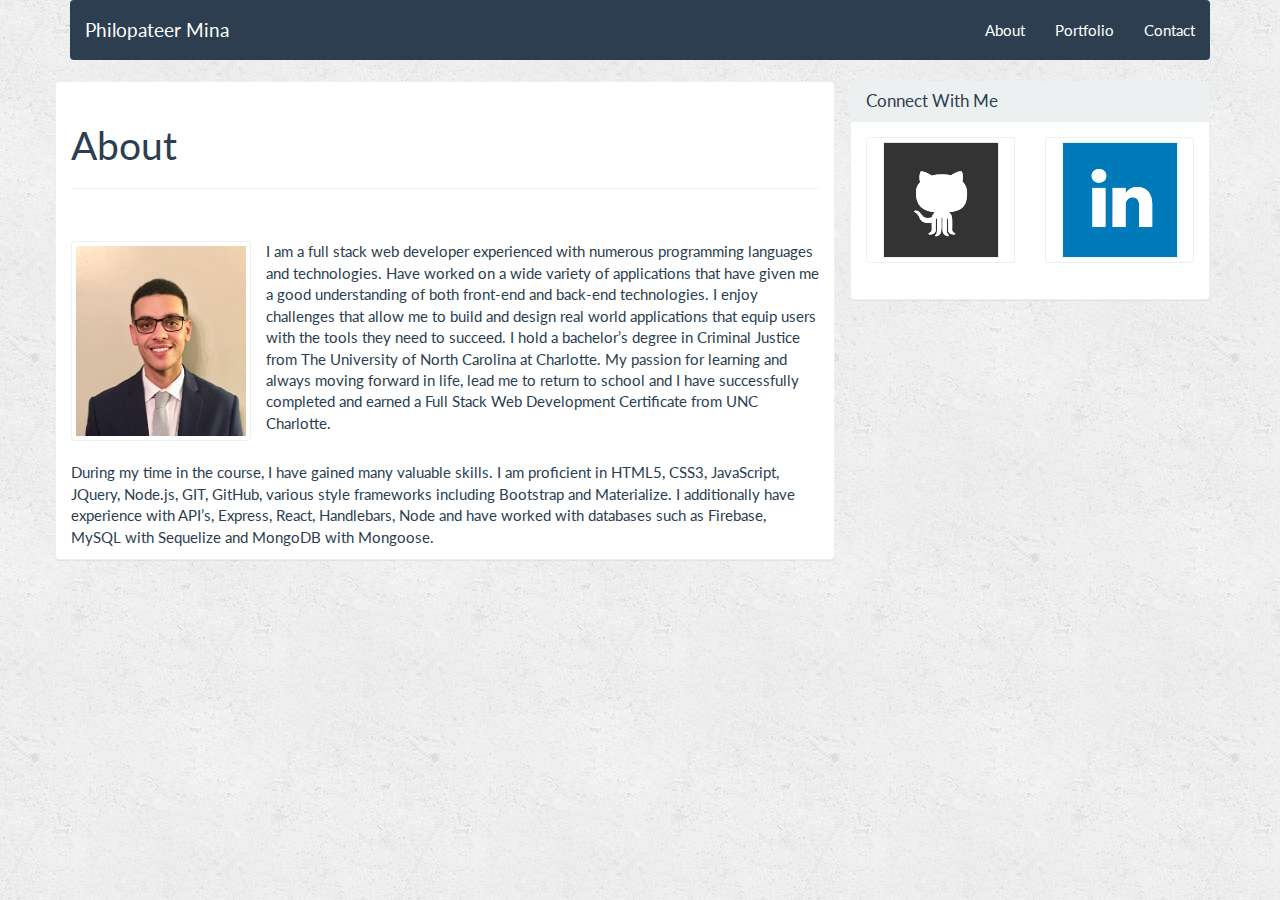
<file: index.html>
<!DOCTYPE html>
<html lang="en">
<head>
    <meta charset="UTF-8">
    <meta name="viewport" content="width=device-width, initial-scale=1.0">
    <meta http-equiv="X-UA-Compatible" content="ie=edge">
    <title>About | Philo Mina</title>
    <link rel="stylesheet" href="https://maxcdn.bootstrapcdn.com/bootstrap/3.3.7/css/bootstrap.min.css" integrity="sha384-BVYiiSIFeK1dGmJRAkycuHAHRg32OmUcww7on3RYdg4Va+PmSTsz/K68vbdEjh4u" crossorigin="anonymous">
    <link rel="stylesheet" href="css/theme.css">
    <link rel="stylesheet" href="css/style.css">

</head>
<body>

    
    <div class="container">

      <nav class="navbar navbar-default">
                <!-- Brand and toggle get grouped for better mobile display -->
                <div class="navbar-header">
                <button type="button" class="navbar-toggle collapsed" data-toggle="collapse" data-target="#bs-example-navbar-collapse-1" aria-expanded="false">
                    <span class="sr-only">Toggle navigation</span>
                    <span class="icon-bar"></span>
                    <span class="icon-bar"></span>
                    <span class="icon-bar"></span>
                </button>
                <a class="navbar-brand" href="#">Philopateer Mina</a>
                </div>
            
                <!-- Collect the nav links, forms, and other content for toggling -->
                <div class="collapse navbar-collapse" id="bs-example-navbar-collapse-1">

                <form class="navbar-form navbar-left">

                </form>
                <ul class="nav navbar-nav navbar-right">
                    <li><a href="index.html">About</a></li>
                    <li><a href="portfolio.html">Portfolio</a></li>
                    <li><a href="contact.html">Contact</a></li>
                </ul>
                </div><!-- /.navbar-collapse -->
      </nav>
      

        <div class="row ">

            <div class="col-md-8 panel panel-default">
                <div class="page-header">
                    <h1>About<hr></h1>
                  </div>

                    <div class="row">
                        <div class="col-md-3">
                            <img src="images/myPhoto.jpg" class="thumbnail" alt="My photo" width="180" height="200">
                        </div>
            
                        <div class="col-md-9">
                            <p>I am a full stack web developer experienced with numerous programming languages and technologies. Have worked on a wide variety of applications that have given me a good understanding of both front-end and back-end technologies. I enjoy challenges that allow me to build and design real world applications that equip users with the tools they need to succeed. I hold a bachelor’s degree in Criminal Justice from The University of North Carolina at Charlotte. My passion for learning and always moving forward in life, lead me to return to school and I have successfully completed and earned a Full Stack Web Development Certificate from UNC Charlotte. </p>
                        </div>
                    </div>

                    <div class="row">
                        <div class="col-md-12">
                            <p>During my time in the course, I have gained many valuable skills. I am proficient in HTML5, CSS3, JavaScript, JQuery, Node.js, GIT, GitHub, various style frameworks including Bootstrap and Materialize. I additionally have experience with API’s, Express, React, Handlebars, Node and have worked with databases such as  Firebase, MySQL with Sequelize and MongoDB with Mongoose.</p>
                        </div>
                    </div>
            </div>

            <div class="col-md-4">
                    <div class="panel panel-default">
                            <div class="panel-heading">
                              <h3 class="panel-title">Connect With Me</h3>
                            </div>

                            <div class="panel-body">
                                <div class="row">
                                    <div class="col-md-6">
                                        <a href="https://github.com/pmina" target="_blank" class="thumbnail">
                                          <img src="images/github-128.png" alt="GitHub">
                                        </a>
                                      </div>
                                      <div class="col-md-6" >
                                        <a href="https://www.linkedin.com/in/p-mina/" target="_blank" class="thumbnail">
                                          <img src="images/linkedin-128.png" alt="LinkedIn">
                                        </a>
                                      </div>
                                </div>
                            </div>
                    </div>
            </div>

        </div>

        <div class="row">



        </div>

    </div>
    
</body>
</html>
</file>
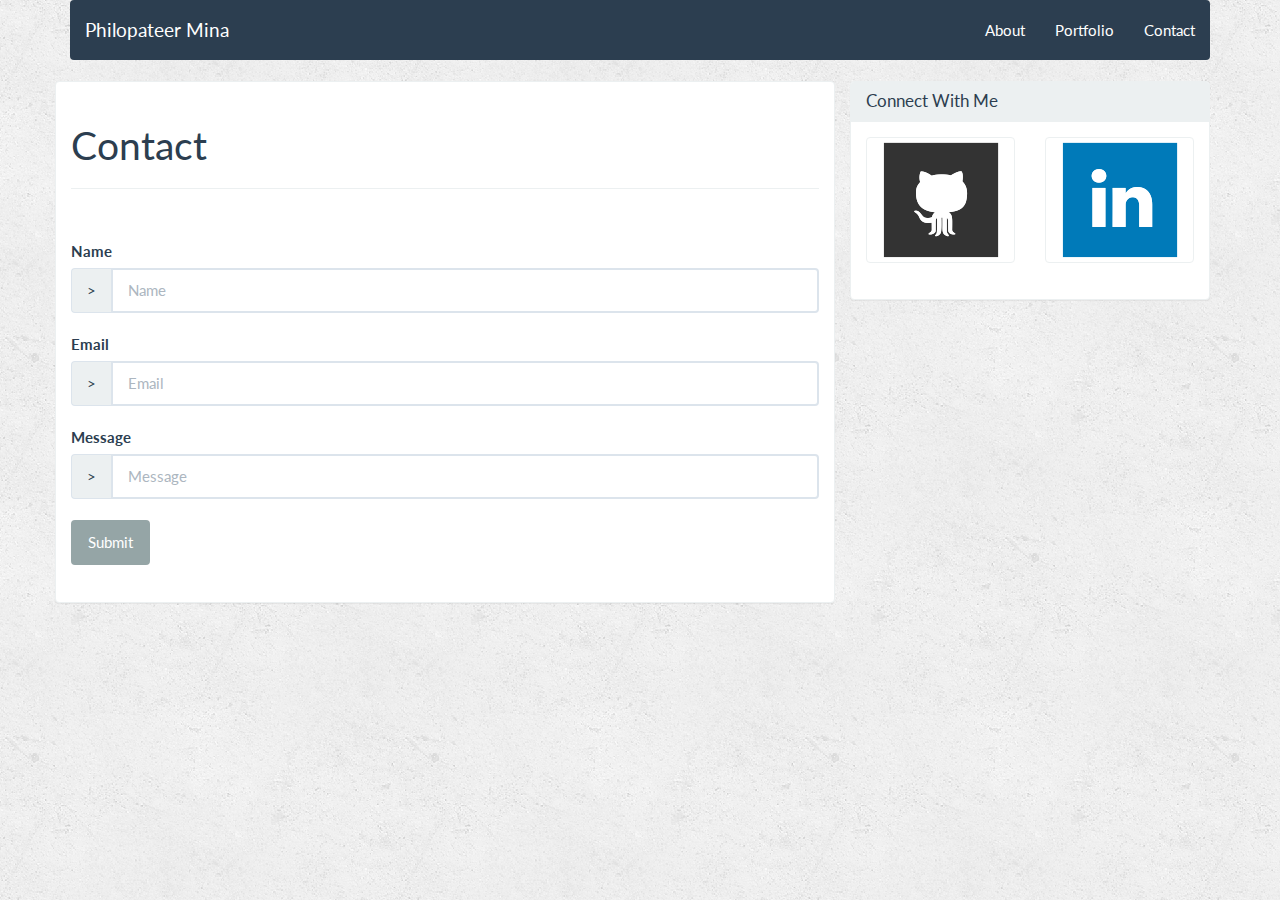
<file: contact.html>
<!DOCTYPE html>
<html lang="en">
<head>
    <meta charset="UTF-8">
    <meta name="viewport" content="width=device-width, initial-scale=1.0">
    <meta http-equiv="X-UA-Compatible" content="ie=edge">
    <title>Contact | Philo Mina</title>
    <link rel="stylesheet" href="https://maxcdn.bootstrapcdn.com/bootstrap/3.3.7/css/bootstrap.min.css" integrity="sha384-BVYiiSIFeK1dGmJRAkycuHAHRg32OmUcww7on3RYdg4Va+PmSTsz/K68vbdEjh4u" crossorigin="anonymous">
    <link rel="stylesheet" href="css/theme.css">
    <link rel="stylesheet" href="css/style.css">

</head>
<body>

    
    <div class="container">

      <nav class="navbar navbar-default">
                <!-- Brand and toggle get grouped for better mobile display -->
                <div class="navbar-header">
                <button type="button" class="navbar-toggle collapsed" data-toggle="collapse" data-target="#bs-example-navbar-collapse-1" aria-expanded="false">
                    <span class="sr-only">Toggle navigation</span>
                    <span class="icon-bar"></span>
                    <span class="icon-bar"></span>
                    <span class="icon-bar"></span>
                </button>
                <a class="navbar-brand" href="#">Philopateer Mina</a>
                </div>
            
                <!-- Collect the nav links, forms, and other content for toggling -->
                <div class="collapse navbar-collapse" id="bs-example-navbar-collapse-1">

                <form class="navbar-form navbar-left">

                </form>
                <ul class="nav navbar-nav navbar-right">
                    <li><a href="index.html">About</a></li>
                    <li><a href="portfolio.html">Portfolio</a></li>
                    <li><a href="contact.html">Contact</a></li>
                </ul>
                </div><!-- /.navbar-collapse -->
      </nav>
      

        <div class="row ">

            <div class="col-md-8 panel panel-default">
                <div class="page-header">
                    <h1>Contact<hr></h1>
                  </div>

                    <div class="row">
                        <div class="col-md-12">

                            <div class="form-group">

                                <label>Name</label>
                                <div class="input-group">
                                        <span class="input-group-addon" id="basic-addon1">></span>
                                        <input type="text" class="form-control" placeholder="Name" aria-describedby="basic-addon1">
                                </div>
                                <br>
                                <label>Email</label>
                                <div class="input-group">
                                        <span class="input-group-addon" id="basic-addon1">></span>
                                        <input type="text" class="form-control" placeholder="Email" aria-describedby="basic-addon1">
                                </div>
                                <br>
                                <label>Message</label>
                                <div class="input-group">
                                        <span class="input-group-addon" id="basic-addon1">></span>
                                        <input type="text" class="form-control" placeholder="Message" aria-describedby="basic-addon1">
                                </div>
                                <br>
                                <button type="submit" class="btn btn-default">Submit</button>
                            </div>
                        </div>
                    </div>
                    <br>



            </div>

            <div class="col-md-4">
                <div class="panel panel-default">
                        <div class="panel-heading">
                          <h3 class="panel-title">Connect With Me</h3>
                        </div>

                        <div class="panel-body">
                            <div class="row">
                                <div class="col-md-6">
                                    <a href="https://github.com/pmina" target="_blank" class="thumbnail">
                                      <img src="images/github-128.png" alt="GitHub">
                                    </a>
                                  </div>
                                  <div class="col-md-6" >
                                    <a href="https://www.linkedin.com/in/p-mina/" target="_blank" class="thumbnail">
                                      <img src="images/linkedin-128.png" alt="LinkedIn">
                                    </a>
                                  </div>
                            </div>
                        </div>
                </div>
        </div>

        </div>

        <div class="row">



        </div>


    </div>
    
</body>
</html>
</file>
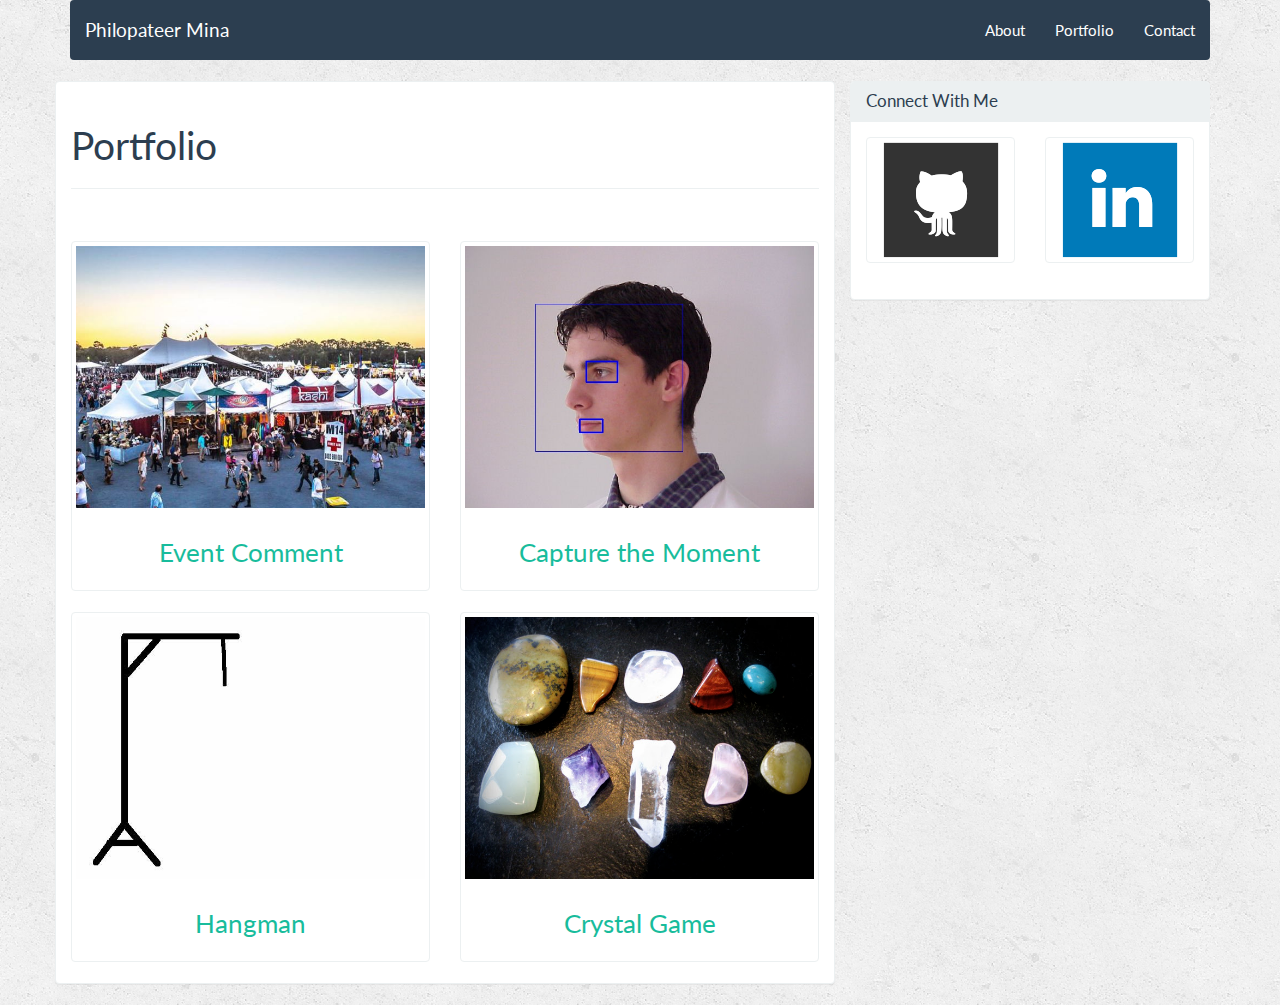
<file: portfolio.html>
<!DOCTYPE html>
<html lang="en">
<head>
    <meta charset="UTF-8">
    <meta name="viewport" content="width=device-width, initial-scale=1.0">
    <meta http-equiv="X-UA-Compatible" content="ie=edge">
    <title>Portfolio | Philo Mina</title>
    <link rel="stylesheet" href="https://maxcdn.bootstrapcdn.com/bootstrap/3.3.7/css/bootstrap.min.css" integrity="sha384-BVYiiSIFeK1dGmJRAkycuHAHRg32OmUcww7on3RYdg4Va+PmSTsz/K68vbdEjh4u" crossorigin="anonymous">
    <link rel="stylesheet" href="css/theme.css">
    <link rel="stylesheet" href="css/style.css">

</head>
<body>

    
    <div class="container">

      <nav class="navbar navbar-default">
                <!-- Brand and toggle get grouped for better mobile display -->
                <div class="navbar-header">
                <button type="button" class="navbar-toggle collapsed" data-toggle="collapse" data-target="#bs-example-navbar-collapse-1" aria-expanded="false">
                    <span class="sr-only">Toggle navigation</span>
                    <span class="icon-bar"></span>
                    <span class="icon-bar"></span>
                    <span class="icon-bar"></span>
                </button>
                <a class="navbar-brand" href="#">Philopateer Mina</a>
                </div>
            
                <!-- Collect the nav links, forms, and other content for toggling -->
                <div class="collapse navbar-collapse" id="bs-example-navbar-collapse-1">

                <form class="navbar-form navbar-left">

                </form>
                <ul class="nav navbar-nav navbar-right">
                    <li><a href="index.html">About</a></li>
                    <li><a href="portfolio.html">Portfolio</a></li>
                    <li><a href="contact.html">Contact</a></li>
                </ul>
                </div><!-- /.navbar-collapse -->
      </nav>
      

        <div class="row ">

            <div class="col-md-8 panel panel-default">
                <div class="page-header">
                    <h1>Portfolio<hr></h1>
                  </div>

                  <div class="row">
                    <div class="col-md-6">
                        <div class="thumbnail">
                            <img src="images/technics-q-c-640-480-5.jpg">
                            <div class="caption">
                                <h3><center><a href="https://project3kohl-philo-sam.herokuapp.com/" target="_blank">Event Comment</a></center></h3>
                            </div>
                        </div>
                    </div>
        
                    <div class="col-md-6">
                        <div class="thumbnail">
                                <img src="images/technics-q-c-640-480-7.jpg">
                                <div class="caption">
                                    <h3><center><a href ="https://kohleisenschmidt.github.io/Project-1/" target="_blank">Capture the Moment</a></center></h3>
                                </div>
                            </div>
                    </div>
                </div>

                    <div class="row">
                        <div class="col-md-6">
                            <div class="thumbnail">
                                <img src="images/technics-q-c-640-480-1.jpg">
                                <div class="caption">
                                        <h3><center><a href = "https://pmina.github.io/Hangman-Game/" target="_blank">Hangman</a></center></h3>
                                </div>
                            </div>
                        </div>
            
                        <div class="col-md-6">
                            <div class="thumbnail">
                                    <img src="images/technics-q-c-640-480-2.jpg">
                                    <div class="caption">
                                        <h3><center><a href = "https://pmina.github.io/Crystal-Game/" target="_blank">Crystal Game</a></center></h3>
                                    </div>
                                </div>
                        </div>
                    </div>

            </div>

            <div class="col-md-4">
                <div class="panel panel-default">
                        <div class="panel-heading">
                          <h3 class="panel-title">Connect With Me</h3>
                        </div>

                        <div class="panel-body">
                            <div class="row">
                                <div class="col-md-6">
                                    <a href="https://github.com/pmina" target="_blank" class="thumbnail">
                                      <img src="images/github-128.png" alt="GitHub">
                                    </a>
                                  </div>
                                  <div class="col-md-6" >
                                    <a href="https://www.linkedin.com/in/p-mina/" target="_blank" class="thumbnail">
                                      <img src="images/linkedin-128.png" alt="LinkedIn">
                                    </a>
                                  </div>
                            </div>
                        </div>
                </div>
        </div>

        </div>

        <div class="row">



        </div>


    </div>
    
</body>
</html>
</file>
<file: css/theme.css>
@import url("https://fonts.googleapis.com/css?family=Lato:400,700,400italic");
/*!
 * bootswatch v3.3.7
 * Homepage: http://bootswatch.com
 * Copyright 2012-2016 Thomas Park
 * Licensed under MIT
 * Based on Bootstrap
*/
/*!
 * Bootstrap v3.3.7 (http://getbootstrap.com)
 * Copyright 2011-2016 Twitter, Inc.
 * Licensed under MIT (https://github.com/twbs/bootstrap/blob/master/LICENSE)
 */
/*! normalize.css v3.0.3 | MIT License | github.com/necolas/normalize.css */
html {
  font-family: sans-serif;
  -ms-text-size-adjust: 100%;
  -webkit-text-size-adjust: 100%;
}
body {
  margin: 0;
}
article,
aside,
details,
figcaption,
figure,
footer,
header,
hgroup,
main,
menu,
nav,
section,
summary {
  display: block;
}
audio,
canvas,
progress,
video {
  display: inline-block;
  vertical-align: baseline;
}
audio:not([controls]) {
  display: none;
  height: 0;
}
[hidden],
template {
  display: none;
}
a {
  background-color: transparent;
}
a:active,
a:hover {
  outline: 0;
}
abbr[title] {
  border-bottom: 1px dotted;
}
b,
strong {
  font-weight: bold;
}
dfn {
  font-style: italic;
}
h1 {
  font-size: 2em;
  margin: 0.67em 0;
}
mark {
  background: #ff0;
  color: #000;
}
small {
  font-size: 80%;
}
sub,
sup {
  font-size: 75%;
  line-height: 0;
  position: relative;
  vertical-align: baseline;
}
sup {
  top: -0.5em;
}
sub {
  bottom: -0.25em;
}
img {
  border: 0;
}
svg:not(:root) {
  overflow: hidden;
}
figure {
  margin: 1em 40px;
}
hr {
  -webkit-box-sizing: content-box;
     -moz-box-sizing: content-box;
          box-sizing: content-box;
  height: 0;
}
pre {
  overflow: auto;
}
code,
kbd,
pre,
samp {
  font-family: monospace, monospace;
  font-size: 1em;
}
button,
input,
optgroup,
select,
textarea {
  color: inherit;
  font: inherit;
  margin: 0;
}
button {
  overflow: visible;
}
button,
select {
  text-transform: none;
}
button,
html input[type="button"],
input[type="reset"],
input[type="submit"] {
  -webkit-appearance: button;
  cursor: pointer;
}
button[disabled],
html input[disabled] {
  cursor: default;
}
button::-moz-focus-inner,
input::-moz-focus-inner {
  border: 0;
  padding: 0;
}
input {
  line-height: normal;
}
input[type="checkbox"],
input[type="radio"] {
  -webkit-box-sizing: border-box;
     -moz-box-sizing: border-box;
          box-sizing: border-box;
  padding: 0;
}
input[type="number"]::-webkit-inner-spin-button,
input[type="number"]::-webkit-outer-spin-button {
  height: auto;
}
input[type="search"] {
  -webkit-appearance: textfield;
  -webkit-box-sizing: content-box;
     -moz-box-sizing: content-box;
          box-sizing: content-box;
}
input[type="search"]::-webkit-search-cancel-button,
input[type="search"]::-webkit-search-decoration {
  -webkit-appearance: none;
}
fieldset {
  border: 1px solid #c0c0c0;
  margin: 0 2px;
  padding: 0.35em 0.625em 0.75em;
}
legend {
  border: 0;
  padding: 0;
}
textarea {
  overflow: auto;
}
optgroup {
  font-weight: bold;
}
table {
  border-collapse: collapse;
  border-spacing: 0;
}
td,
th {
  padding: 0;
}
/*! Source: https://github.com/h5bp/html5-boilerplate/blob/master/src/css/main.css */
@media print {
  *,
  *:before,
  *:after {
    background: transparent !important;
    color: #000 !important;
    -webkit-box-shadow: none !important;
            box-shadow: none !important;
    text-shadow: none !important;
  }
  a,
  a:visited {
    text-decoration: underline;
  }
  a[href]:after {
    content: " (" attr(href) ")";
  }
  abbr[title]:after {
    content: " (" attr(title) ")";
  }
  a[href^="#"]:after,
  a[href^="javascript:"]:after {
    content: "";
  }
  pre,
  blockquote {
    border: 1px solid #999;
    page-break-inside: avoid;
  }
  thead {
    display: table-header-group;
  }
  tr,
  img {
    page-break-inside: avoid;
  }
  img {
    max-width: 100% !important;
  }
  p,
  h2,
  h3 {
    orphans: 3;
    widows: 3;
  }
  h2,
  h3 {
    page-break-after: avoid;
  }
  .navbar {
    display: none;
  }
  .btn > .caret,
  .dropup > .btn > .caret {
    border-top-color: #000 !important;
  }
  .label {
    border: 1px solid #000;
  }
  .table {
    border-collapse: collapse !important;
  }
  .table td,
  .table th {
    background-color: #fff !important;
  }
  .table-bordered th,
  .table-bordered td {
    border: 1px solid #ddd !important;
  }
}
@font-face {
  font-family: 'Glyphicons Halflings';
  src: url('../fonts/glyphicons-halflings-regular.eot');
  src: url('../fonts/glyphicons-halflings-regular.eot?#iefix') format('embedded-opentype'), url('../fonts/glyphicons-halflings-regular.woff2') format('woff2'), url('../fonts/glyphicons-halflings-regular.woff') format('woff'), url('../fonts/glyphicons-halflings-regular.ttf') format('truetype'), url('../fonts/glyphicons-halflings-regular.svg#glyphicons_halflingsregular') format('svg');
}
.glyphicon {
  position: relative;
  top: 1px;
  display: inline-block;
  font-family: 'Glyphicons Halflings';
  font-style: normal;
  font-weight: normal;
  line-height: 1;
  -webkit-font-smoothing: antialiased;
  -moz-osx-font-smoothing: grayscale;
}
.glyphicon-asterisk:before {
  content: "\002a";
}
.glyphicon-plus:before {
  content: "\002b";
}
.glyphicon-euro:before,
.glyphicon-eur:before {
  content: "\20ac";
}
.glyphicon-minus:before {
  content: "\2212";
}
.glyphicon-cloud:before {
  content: "\2601";
}
.glyphicon-envelope:before {
  content: "\2709";
}
.glyphicon-pencil:before {
  content: "\270f";
}
.glyphicon-glass:before {
  content: "\e001";
}
.glyphicon-music:before {
  content: "\e002";
}
.glyphicon-search:before {
  content: "\e003";
}
.glyphicon-heart:before {
  content: "\e005";
}
.glyphicon-star:before {
  content: "\e006";
}
.glyphicon-star-empty:before {
  content: "\e007";
}
.glyphicon-user:before {
  content: "\e008";
}
.glyphicon-film:before {
  content: "\e009";
}
.glyphicon-th-large:before {
  content: "\e010";
}
.glyphicon-th:before {
  content: "\e011";
}
.glyphicon-th-list:before {
  content: "\e012";
}
.glyphicon-ok:before {
  content: "\e013";
}
.glyphicon-remove:before {
  content: "\e014";
}
.glyphicon-zoom-in:before {
  content: "\e015";
}
.glyphicon-zoom-out:before {
  content: "\e016";
}
.glyphicon-off:before {
  content: "\e017";
}
.glyphicon-signal:before {
  content: "\e018";
}
.glyphicon-cog:before {
  content: "\e019";
}
.glyphicon-trash:before {
  content: "\e020";
}
.glyphicon-home:before {
  content: "\e021";
}
.glyphicon-file:before {
  content: "\e022";
}
.glyphicon-time:before {
  content: "\e023";
}
.glyphicon-road:before {
  content: "\e024";
}
.glyphicon-download-alt:before {
  content: "\e025";
}
.glyphicon-download:before {
  content: "\e026";
}
.glyphicon-upload:before {
  content: "\e027";
}
.glyphicon-inbox:before {
  content: "\e028";
}
.glyphicon-play-circle:before {
  content: "\e029";
}
.glyphicon-repeat:before {
  content: "\e030";
}
.glyphicon-refresh:before {
  content: "\e031";
}
.glyphicon-list-alt:before {
  content: "\e032";
}
.glyphicon-lock:before {
  content: "\e033";
}
.glyphicon-flag:before {
  content: "\e034";
}
.glyphicon-headphones:before {
  content: "\e035";
}
.glyphicon-volume-off:before {
  content: "\e036";
}
.glyphicon-volume-down:before {
  content: "\e037";
}
.glyphicon-volume-up:before {
  content: "\e038";
}
.glyphicon-qrcode:before {
  content: "\e039";
}
.glyphicon-barcode:before {
  content: "\e040";
}
.glyphicon-tag:before {
  content: "\e041";
}
.glyphicon-tags:before {
  content: "\e042";
}
.glyphicon-book:before {
  content: "\e043";
}
.glyphicon-bookmark:before {
  content: "\e044";
}
.glyphicon-print:before {
  content: "\e045";
}
.glyphicon-camera:before {
  content: "\e046";
}
.glyphicon-font:before {
  content: "\e047";
}
.glyphicon-bold:before {
  content: "\e048";
}
.glyphicon-italic:before {
  content: "\e049";
}
.glyphicon-text-height:before {
  content: "\e050";
}
.glyphicon-text-width:before {
  content: "\e051";
}
.glyphicon-align-left:before {
  content: "\e052";
}
.glyphicon-align-center:before {
  content: "\e053";
}
.glyphicon-align-right:before {
  content: "\e054";
}
.glyphicon-align-justify:before {
  content: "\e055";
}
.glyphicon-list:before {
  content: "\e056";
}
.glyphicon-indent-left:before {
  content: "\e057";
}
.glyphicon-indent-right:before {
  content: "\e058";
}
.glyphicon-facetime-video:before {
  content: "\e059";
}
.glyphicon-picture:before {
  content: "\e060";
}
.glyphicon-map-marker:before {
  content: "\e062";
}
.glyphicon-adjust:before {
  content: "\e063";
}
.glyphicon-tint:before {
  content: "\e064";
}
.glyphicon-edit:before {
  content: "\e065";
}
.glyphicon-share:before {
  content: "\e066";
}
.glyphicon-check:before {
  content: "\e067";
}
.glyphicon-move:before {
  content: "\e068";
}
.glyphicon-step-backward:before {
  content: "\e069";
}
.glyphicon-fast-backward:before {
  content: "\e070";
}
.glyphicon-backward:before {
  content: "\e071";
}
.glyphicon-play:before {
  content: "\e072";
}
.glyphicon-pause:before {
  content: "\e073";
}
.glyphicon-stop:before {
  content: "\e074";
}
.glyphicon-forward:before {
  content: "\e075";
}
.glyphicon-fast-forward:before {
  content: "\e076";
}
.glyphicon-step-forward:before {
  content: "\e077";
}
.glyphicon-eject:before {
  content: "\e078";
}
.glyphicon-chevron-left:before {
  content: "\e079";
}
.glyphicon-chevron-right:before {
  content: "\e080";
}
.glyphicon-plus-sign:before {
  content: "\e081";
}
.glyphicon-minus-sign:before {
  content: "\e082";
}
.glyphicon-remove-sign:before {
  content: "\e083";
}
.glyphicon-ok-sign:before {
  content: "\e084";
}
.glyphicon-question-sign:before {
  content: "\e085";
}
.glyphicon-info-sign:before {
  content: "\e086";
}
.glyphicon-screenshot:before {
  content: "\e087";
}
.glyphicon-remove-circle:before {
  content: "\e088";
}
.glyphicon-ok-circle:before {
  content: "\e089";
}
.glyphicon-ban-circle:before {
  content: "\e090";
}
.glyphicon-arrow-left:before {
  content: "\e091";
}
.glyphicon-arrow-right:before {
  content: "\e092";
}
.glyphicon-arrow-up:before {
  content: "\e093";
}
.glyphicon-arrow-down:before {
  content: "\e094";
}
.glyphicon-share-alt:before {
  content: "\e095";
}
.glyphicon-resize-full:before {
  content: "\e096";
}
.glyphicon-resize-small:before {
  content: "\e097";
}
.glyphicon-exclamation-sign:before {
  content: "\e101";
}
.glyphicon-gift:before {
  content: "\e102";
}
.glyphicon-leaf:before {
  content: "\e103";
}
.glyphicon-fire:before {
  content: "\e104";
}
.glyphicon-eye-open:before {
  content: "\e105";
}
.glyphicon-eye-close:before {
  content: "\e106";
}
.glyphicon-warning-sign:before {
  content: "\e107";
}
.glyphicon-plane:before {
  content: "\e108";
}
.glyphicon-calendar:before {
  content: "\e109";
}
.glyphicon-random:before {
  content: "\e110";
}
.glyphicon-comment:before {
  content: "\e111";
}
.glyphicon-magnet:before {
  content: "\e112";
}
.glyphicon-chevron-up:before {
  content: "\e113";
}
.glyphicon-chevron-down:before {
  content: "\e114";
}
.glyphicon-retweet:before {
  content: "\e115";
}
.glyphicon-shopping-cart:before {
  content: "\e116";
}
.glyphicon-folder-close:before {
  content: "\e117";
}
.glyphicon-folder-open:before {
  content: "\e118";
}
.glyphicon-resize-vertical:before {
  content: "\e119";
}
.glyphicon-resize-horizontal:before {
  content: "\e120";
}
.glyphicon-hdd:before {
  content: "\e121";
}
.glyphicon-bullhorn:before {
  content: "\e122";
}
.glyphicon-bell:before {
  content: "\e123";
}
.glyphicon-certificate:before {
  content: "\e124";
}
.glyphicon-thumbs-up:before {
  content: "\e125";
}
.glyphicon-thumbs-down:before {
  content: "\e126";
}
.glyphicon-hand-right:before {
  content: "\e127";
}
.glyphicon-hand-left:before {
  content: "\e128";
}
.glyphicon-hand-up:before {
  content: "\e129";
}
.glyphicon-hand-down:before {
  content: "\e130";
}
.glyphicon-circle-arrow-right:before {
  content: "\e131";
}
.glyphicon-circle-arrow-left:before {
  content: "\e132";
}
.glyphicon-circle-arrow-up:before {
  content: "\e133";
}
.glyphicon-circle-arrow-down:before {
  content: "\e134";
}
.glyphicon-globe:before {
  content: "\e135";
}
.glyphicon-wrench:before {
  content: "\e136";
}
.glyphicon-tasks:before {
  content: "\e137";
}
.glyphicon-filter:before {
  content: "\e138";
}
.glyphicon-briefcase:before {
  content: "\e139";
}
.glyphicon-fullscreen:before {
  content: "\e140";
}
.glyphicon-dashboard:before {
  content: "\e141";
}
.glyphicon-paperclip:before {
  content: "\e142";
}
.glyphicon-heart-empty:before {
  content: "\e143";
}
.glyphicon-link:before {
  content: "\e144";
}
.glyphicon-phone:before {
  content: "\e145";
}
.glyphicon-pushpin:before {
  content: "\e146";
}
.glyphicon-usd:before {
  content: "\e148";
}
.glyphicon-gbp:before {
  content: "\e149";
}
.glyphicon-sort:before {
  content: "\e150";
}
.glyphicon-sort-by-alphabet:before {
  content: "\e151";
}
.glyphicon-sort-by-alphabet-alt:before {
  content: "\e152";
}
.glyphicon-sort-by-order:before {
  content: "\e153";
}
.glyphicon-sort-by-order-alt:before {
  content: "\e154";
}
.glyphicon-sort-by-attributes:before {
  content: "\e155";
}
.glyphicon-sort-by-attributes-alt:before {
  content: "\e156";
}
.glyphicon-unchecked:before {
  content: "\e157";
}
.glyphicon-expand:before {
  content: "\e158";
}
.glyphicon-collapse-down:before {
  content: "\e159";
}
.glyphicon-collapse-up:before {
  content: "\e160";
}
.glyphicon-log-in:before {
  content: "\e161";
}
.glyphicon-flash:before {
  content: "\e162";
}
.glyphicon-log-out:before {
  content: "\e163";
}
.glyphicon-new-window:before {
  content: "\e164";
}
.glyphicon-record:before {
  content: "\e165";
}
.glyphicon-save:before {
  content: "\e166";
}
.glyphicon-open:before {
  content: "\e167";
}
.glyphicon-saved:before {
  content: "\e168";
}
.glyphicon-import:before {
  content: "\e169";
}
.glyphicon-export:before {
  content: "\e170";
}
.glyphicon-send:before {
  content: "\e171";
}
.glyphicon-floppy-disk:before {
  content: "\e172";
}
.glyphicon-floppy-saved:before {
  content: "\e173";
}
.glyphicon-floppy-remove:before {
  content: "\e174";
}
.glyphicon-floppy-save:before {
  content: "\e175";
}
.glyphicon-floppy-open:before {
  content: "\e176";
}
.glyphicon-credit-card:before {
  content: "\e177";
}
.glyphicon-transfer:before {
  content: "\e178";
}
.glyphicon-cutlery:before {
  content: "\e179";
}
.glyphicon-header:before {
  content: "\e180";
}
.glyphicon-compressed:before {
  content: "\e181";
}
.glyphicon-earphone:before {
  content: "\e182";
}
.glyphicon-phone-alt:before {
  content: "\e183";
}
.glyphicon-tower:before {
  content: "\e184";
}
.glyphicon-stats:before {
  content: "\e185";
}
.glyphicon-sd-video:before {
  content: "\e186";
}
.glyphicon-hd-video:before {
  content: "\e187";
}
.glyphicon-subtitles:before {
  content: "\e188";
}
.glyphicon-sound-stereo:before {
  content: "\e189";
}
.glyphicon-sound-dolby:before {
  content: "\e190";
}
.glyphicon-sound-5-1:before {
  content: "\e191";
}
.glyphicon-sound-6-1:before {
  content: "\e192";
}
.glyphicon-sound-7-1:before {
  content: "\e193";
}
.glyphicon-copyright-mark:before {
  content: "\e194";
}
.glyphicon-registration-mark:before {
  content: "\e195";
}
.glyphicon-cloud-download:before {
  content: "\e197";
}
.glyphicon-cloud-upload:before {
  content: "\e198";
}
.glyphicon-tree-conifer:before {
  content: "\e199";
}
.glyphicon-tree-deciduous:before {
  content: "\e200";
}
.glyphicon-cd:before {
  content: "\e201";
}
.glyphicon-save-file:before {
  content: "\e202";
}
.glyphicon-open-file:before {
  content: "\e203";
}
.glyphicon-level-up:before {
  content: "\e204";
}
.glyphicon-copy:before {
  content: "\e205";
}
.glyphicon-paste:before {
  content: "\e206";
}
.glyphicon-alert:before {
  content: "\e209";
}
.glyphicon-equalizer:before {
  content: "\e210";
}
.glyphicon-king:before {
  content: "\e211";
}
.glyphicon-queen:before {
  content: "\e212";
}
.glyphicon-pawn:before {
  content: "\e213";
}
.glyphicon-bishop:before {
  content: "\e214";
}
.glyphicon-knight:before {
  content: "\e215";
}
.glyphicon-baby-formula:before {
  content: "\e216";
}
.glyphicon-tent:before {
  content: "\26fa";
}
.glyphicon-blackboard:before {
  content: "\e218";
}
.glyphicon-bed:before {
  content: "\e219";
}
.glyphicon-apple:before {
  content: "\f8ff";
}
.glyphicon-erase:before {
  content: "\e221";
}
.glyphicon-hourglass:before {
  content: "\231b";
}
.glyphicon-lamp:before {
  content: "\e223";
}
.glyphicon-duplicate:before {
  content: "\e224";
}
.glyphicon-piggy-bank:before {
  content: "\e225";
}
.glyphicon-scissors:before {
  content: "\e226";
}
.glyphicon-bitcoin:before {
  content: "\e227";
}
.glyphicon-btc:before {
  content: "\e227";
}
.glyphicon-xbt:before {
  content: "\e227";
}
.glyphicon-yen:before {
  content: "\00a5";
}
.glyphicon-jpy:before {
  content: "\00a5";
}
.glyphicon-ruble:before {
  content: "\20bd";
}
.glyphicon-rub:before {
  content: "\20bd";
}
.glyphicon-scale:before {
  content: "\e230";
}
.glyphicon-ice-lolly:before {
  content: "\e231";
}
.glyphicon-ice-lolly-tasted:before {
  content: "\e232";
}
.glyphicon-education:before {
  content: "\e233";
}
.glyphicon-option-horizontal:before {
  content: "\e234";
}
.glyphicon-option-vertical:before {
  content: "\e235";
}
.glyphicon-menu-hamburger:before {
  content: "\e236";
}
.glyphicon-modal-window:before {
  content: "\e237";
}
.glyphicon-oil:before {
  content: "\e238";
}
.glyphicon-grain:before {
  content: "\e239";
}
.glyphicon-sunglasses:before {
  content: "\e240";
}
.glyphicon-text-size:before {
  content: "\e241";
}
.glyphicon-text-color:before {
  content: "\e242";
}
.glyphicon-text-background:before {
  content: "\e243";
}
.glyphicon-object-align-top:before {
  content: "\e244";
}
.glyphicon-object-align-bottom:before {
  content: "\e245";
}
.glyphicon-object-align-horizontal:before {
  content: "\e246";
}
.glyphicon-object-align-left:before {
  content: "\e247";
}
.glyphicon-object-align-vertical:before {
  content: "\e248";
}
.glyphicon-object-align-right:before {
  content: "\e249";
}
.glyphicon-triangle-right:before {
  content: "\e250";
}
.glyphicon-triangle-left:before {
  content: "\e251";
}
.glyphicon-triangle-bottom:before {
  content: "\e252";
}
.glyphicon-triangle-top:before {
  content: "\e253";
}
.glyphicon-console:before {
  content: "\e254";
}
.glyphicon-superscript:before {
  content: "\e255";
}
.glyphicon-subscript:before {
  content: "\e256";
}
.glyphicon-menu-left:before {
  content: "\e257";
}
.glyphicon-menu-right:before {
  content: "\e258";
}
.glyphicon-menu-down:before {
  content: "\e259";
}
.glyphicon-menu-up:before {
  content: "\e260";
}
* {
  -webkit-box-sizing: border-box;
  -moz-box-sizing: border-box;
  box-sizing: border-box;
}
*:before,
*:after {
  -webkit-box-sizing: border-box;
  -moz-box-sizing: border-box;
  box-sizing: border-box;
}
html {
  font-size: 10px;
  -webkit-tap-highlight-color: rgba(0, 0, 0, 0);
}
body {
  font-family: "Lato", "Helvetica Neue", Helvetica, Arial, sans-serif;
  font-size: 15px;
  line-height: 1.42857143;
  color: #2c3e50;
  background-color: #ffffff;
}
input,
button,
select,
textarea {
  font-family: inherit;
  font-size: inherit;
  line-height: inherit;
}
a {
  color: #18bc9c;
  text-decoration: none;
}
a:hover,
a:focus {
  color: #18bc9c;
  text-decoration: underline;
}
a:focus {
  outline: 5px auto -webkit-focus-ring-color;
  outline-offset: -2px;
}
figure {
  margin: 0;
}
img {
  vertical-align: middle;
}
.img-responsive,
.thumbnail > img,
.thumbnail a > img,
.carousel-inner > .item > img,
.carousel-inner > .item > a > img {
  display: block;
  max-width: 100%;
  height: auto;
}
.img-rounded {
  border-radius: 6px;
}
.img-thumbnail {
  padding: 4px;
  line-height: 1.42857143;
  background-color: #ffffff;
  border: 1px solid #ecf0f1;
  border-radius: 4px;
  -webkit-transition: all 0.2s ease-in-out;
  -o-transition: all 0.2s ease-in-out;
  transition: all 0.2s ease-in-out;
  display: inline-block;
  max-width: 100%;
  height: auto;
}
.img-circle {
  border-radius: 50%;
}
hr {
  margin-top: 21px;
  margin-bottom: 21px;
  border: 0;
  border-top: 1px solid #ecf0f1;
}
.sr-only {
  position: absolute;
  width: 1px;
  height: 1px;
  margin: -1px;
  padding: 0;
  overflow: hidden;
  clip: rect(0, 0, 0, 0);
  border: 0;
}
.sr-only-focusable:active,
.sr-only-focusable:focus {
  position: static;
  width: auto;
  height: auto;
  margin: 0;
  overflow: visible;
  clip: auto;
}
[role="button"] {
  cursor: pointer;
}
h1,
h2,
h3,
h4,
h5,
h6,
.h1,
.h2,
.h3,
.h4,
.h5,
.h6 {
  font-family: "Lato", "Helvetica Neue", Helvetica, Arial, sans-serif;
  font-weight: 400;
  line-height: 1.1;
  color: inherit;
}
h1 small,
h2 small,
h3 small,
h4 small,
h5 small,
h6 small,
.h1 small,
.h2 small,
.h3 small,
.h4 small,
.h5 small,
.h6 small,
h1 .small,
h2 .small,
h3 .small,
h4 .small,
h5 .small,
h6 .small,
.h1 .small,
.h2 .small,
.h3 .small,
.h4 .small,
.h5 .small,
.h6 .small {
  font-weight: normal;
  line-height: 1;
  color: #b4bcc2;
}
h1,
.h1,
h2,
.h2,
h3,
.h3 {
  margin-top: 21px;
  margin-bottom: 10.5px;
}
h1 small,
.h1 small,
h2 small,
.h2 small,
h3 small,
.h3 small,
h1 .small,
.h1 .small,
h2 .small,
.h2 .small,
h3 .small,
.h3 .small {
  font-size: 65%;
}
h4,
.h4,
h5,
.h5,
h6,
.h6 {
  margin-top: 10.5px;
  margin-bottom: 10.5px;
}
h4 small,
.h4 small,
h5 small,
.h5 small,
h6 small,
.h6 small,
h4 .small,
.h4 .small,
h5 .small,
.h5 .small,
h6 .small,
.h6 .small {
  font-size: 75%;
}
h1,
.h1 {
  font-size: 39px;
}
h2,
.h2 {
  font-size: 32px;
}
h3,
.h3 {
  font-size: 26px;
}
h4,
.h4 {
  font-size: 19px;
}
h5,
.h5 {
  font-size: 15px;
}
h6,
.h6 {
  font-size: 13px;
}
p {
  margin: 0 0 10.5px;
}
.lead {
  margin-bottom: 21px;
  font-size: 17px;
  font-weight: 300;
  line-height: 1.4;
}
@media (min-width: 768px) {
  .lead {
    font-size: 22.5px;
  }
}
small,
.small {
  font-size: 86%;
}
mark,
.mark {
  background-color: #f39c12;
  padding: .2em;
}
.text-left {
  text-align: left;
}
.text-right {
  text-align: right;
}
.text-center {
  text-align: center;
}
.text-justify {
  text-align: justify;
}
.text-nowrap {
  white-space: nowrap;
}
.text-lowercase {
  text-transform: lowercase;
}
.text-uppercase {
  text-transform: uppercase;
}
.text-capitalize {
  text-transform: capitalize;
}
.text-muted {
  color: #b4bcc2;
}
.text-primary {
  color: #2c3e50;
}
a.text-primary:hover,
a.text-primary:focus {
  color: #1a242f;
}
.text-success {
  color: #ffffff;
}
a.text-success:hover,
a.text-success:focus {
  color: #e6e6e6;
}
.text-info {
  color: #ffffff;
}
a.text-info:hover,
a.text-info:focus {
  color: #e6e6e6;
}
.text-warning {
  color: #ffffff;
}
a.text-warning:hover,
a.text-warning:focus {
  color: #e6e6e6;
}
.text-danger {
  color: #ffffff;
}
a.text-danger:hover,
a.text-danger:focus {
  color: #e6e6e6;
}
.bg-primary {
  color: #fff;
  background-color: #2c3e50;
}
a.bg-primary:hover,
a.bg-primary:focus {
  background-color: #1a242f;
}
.bg-success {
  background-color: #18bc9c;
}
a.bg-success:hover,
a.bg-success:focus {
  background-color: #128f76;
}
.bg-info {
  background-color: #3498db;
}
a.bg-info:hover,
a.bg-info:focus {
  background-color: #217dbb;
}
.bg-warning {
  background-color: #f39c12;
}
a.bg-warning:hover,
a.bg-warning:focus {
  background-color: #c87f0a;
}
.bg-danger {
  background-color: #e74c3c;
}
a.bg-danger:hover,
a.bg-danger:focus {
  background-color: #d62c1a;
}
.page-header {
  padding-bottom: 9.5px;
  margin: 42px 0 21px;
  border-bottom: 1px solid transparent;
}
ul,
ol {
  margin-top: 0;
  margin-bottom: 10.5px;
}
ul ul,
ol ul,
ul ol,
ol ol {
  margin-bottom: 0;
}
.list-unstyled {
  padding-left: 0;
  list-style: none;
}
.list-inline {
  padding-left: 0;
  list-style: none;
  margin-left: -5px;
}
.list-inline > li {
  display: inline-block;
  padding-left: 5px;
  padding-right: 5px;
}
dl {
  margin-top: 0;
  margin-bottom: 21px;
}
dt,
dd {
  line-height: 1.42857143;
}
dt {
  font-weight: bold;
}
dd {
  margin-left: 0;
}
@media (min-width: 768px) {
  .dl-horizontal dt {
    float: left;
    width: 160px;
    clear: left;
    text-align: right;
    overflow: hidden;
    text-overflow: ellipsis;
    white-space: nowrap;
  }
  .dl-horizontal dd {
    margin-left: 180px;
  }
}
abbr[title],
abbr[data-original-title] {
  cursor: help;
  border-bottom: 1px dotted #b4bcc2;
}
.initialism {
  font-size: 90%;
  text-transform: uppercase;
}
blockquote {
  padding: 10.5px 21px;
  margin: 0 0 21px;
  font-size: 18.75px;
  border-left: 5px solid #ecf0f1;
}
blockquote p:last-child,
blockquote ul:last-child,
blockquote ol:last-child {
  margin-bottom: 0;
}
blockquote footer,
blockquote small,
blockquote .small {
  display: block;
  font-size: 80%;
  line-height: 1.42857143;
  color: #b4bcc2;
}
blockquote footer:before,
blockquote small:before,
blockquote .small:before {
  content: '\2014 \00A0';
}
.blockquote-reverse,
blockquote.pull-right {
  padding-right: 15px;
  padding-left: 0;
  border-right: 5px solid #ecf0f1;
  border-left: 0;
  text-align: right;
}
.blockquote-reverse footer:before,
blockquote.pull-right footer:before,
.blockquote-reverse small:before,
blockquote.pull-right small:before,
.blockquote-reverse .small:before,
blockquote.pull-right .small:before {
  content: '';
}
.blockquote-reverse footer:after,
blockquote.pull-right footer:after,
.blockquote-reverse small:after,
blockquote.pull-right small:after,
.blockquote-reverse .small:after,
blockquote.pull-right .small:after {
  content: '\00A0 \2014';
}
address {
  margin-bottom: 21px;
  font-style: normal;
  line-height: 1.42857143;
}
code,
kbd,
pre,
samp {
  font-family: Menlo, Monaco, Consolas, "Courier New", monospace;
}
code {
  padding: 2px 4px;
  font-size: 90%;
  color: #c7254e;
  background-color: #f9f2f4;
  border-radius: 4px;
}
kbd {
  padding: 2px 4px;
  font-size: 90%;
  color: #ffffff;
  background-color: #333333;
  border-radius: 3px;
  -webkit-box-shadow: inset 0 -1px 0 rgba(0, 0, 0, 0.25);
          box-shadow: inset 0 -1px 0 rgba(0, 0, 0, 0.25);
}
kbd kbd {
  padding: 0;
  font-size: 100%;
  font-weight: bold;
  -webkit-box-shadow: none;
          box-shadow: none;
}
pre {
  display: block;
  padding: 10px;
  margin: 0 0 10.5px;
  font-size: 14px;
  line-height: 1.42857143;
  word-break: break-all;
  word-wrap: break-word;
  color: #7b8a8b;
  background-color: #ecf0f1;
  border: 1px solid #cccccc;
  border-radius: 4px;
}
pre code {
  padding: 0;
  font-size: inherit;
  color: inherit;
  white-space: pre-wrap;
  background-color: transparent;
  border-radius: 0;
}
.pre-scrollable {
  max-height: 340px;
  overflow-y: scroll;
}
.container {
  margin-right: auto;
  margin-left: auto;
  padding-left: 15px;
  padding-right: 15px;
}
@media (min-width: 768px) {
  .container {
    width: 750px;
  }
}
@media (min-width: 992px) {
  .container {
    width: 970px;
  }
}
@media (min-width: 1200px) {
  .container {
    width: 1170px;
  }
}
.container-fluid {
  margin-right: auto;
  margin-left: auto;
  padding-left: 15px;
  padding-right: 15px;
}
.row {
  margin-left: -15px;
  margin-right: -15px;
}
.col-xs-1, .col-sm-1, .col-md-1, .col-lg-1, .col-xs-2, .col-sm-2, .col-md-2, .col-lg-2, .col-xs-3, .col-sm-3, .col-md-3, .col-lg-3, .col-xs-4, .col-sm-4, .col-md-4, .col-lg-4, .col-xs-5, .col-sm-5, .col-md-5, .col-lg-5, .col-xs-6, .col-sm-6, .col-md-6, .col-lg-6, .col-xs-7, .col-sm-7, .col-md-7, .col-lg-7, .col-xs-8, .col-sm-8, .col-md-8, .col-lg-8, .col-xs-9, .col-sm-9, .col-md-9, .col-lg-9, .col-xs-10, .col-sm-10, .col-md-10, .col-lg-10, .col-xs-11, .col-sm-11, .col-md-11, .col-lg-11, .col-xs-12, .col-sm-12, .col-md-12, .col-lg-12 {
  position: relative;
  min-height: 1px;
  padding-left: 15px;
  padding-right: 15px;
}
.col-xs-1, .col-xs-2, .col-xs-3, .col-xs-4, .col-xs-5, .col-xs-6, .col-xs-7, .col-xs-8, .col-xs-9, .col-xs-10, .col-xs-11, .col-xs-12 {
  float: left;
}
.col-xs-12 {
  width: 100%;
}
.col-xs-11 {
  width: 91.66666667%;
}
.col-xs-10 {
  width: 83.33333333%;
}
.col-xs-9 {
  width: 75%;
}
.col-xs-8 {
  width: 66.66666667%;
}
.col-xs-7 {
  width: 58.33333333%;
}
.col-xs-6 {
  width: 50%;
}
.col-xs-5 {
  width: 41.66666667%;
}
.col-xs-4 {
  width: 33.33333333%;
}
.col-xs-3 {
  width: 25%;
}
.col-xs-2 {
  width: 16.66666667%;
}
.col-xs-1 {
  width: 8.33333333%;
}
.col-xs-pull-12 {
  right: 100%;
}
.col-xs-pull-11 {
  right: 91.66666667%;
}
.col-xs-pull-10 {
  right: 83.33333333%;
}
.col-xs-pull-9 {
  right: 75%;
}
.col-xs-pull-8 {
  right: 66.66666667%;
}
.col-xs-pull-7 {
  right: 58.33333333%;
}
.col-xs-pull-6 {
  right: 50%;
}
.col-xs-pull-5 {
  right: 41.66666667%;
}
.col-xs-pull-4 {
  right: 33.33333333%;
}
.col-xs-pull-3 {
  right: 25%;
}
.col-xs-pull-2 {
  right: 16.66666667%;
}
.col-xs-pull-1 {
  right: 8.33333333%;
}
.col-xs-pull-0 {
  right: auto;
}
.col-xs-push-12 {
  left: 100%;
}
.col-xs-push-11 {
  left: 91.66666667%;
}
.col-xs-push-10 {
  left: 83.33333333%;
}
.col-xs-push-9 {
  left: 75%;
}
.col-xs-push-8 {
  left: 66.66666667%;
}
.col-xs-push-7 {
  left: 58.33333333%;
}
.col-xs-push-6 {
  left: 50%;
}
.col-xs-push-5 {
  left: 41.66666667%;
}
.col-xs-push-4 {
  left: 33.33333333%;
}
.col-xs-push-3 {
  left: 25%;
}
.col-xs-push-2 {
  left: 16.66666667%;
}
.col-xs-push-1 {
  left: 8.33333333%;
}
.col-xs-push-0 {
  left: auto;
}
.col-xs-offset-12 {
  margin-left: 100%;
}
.col-xs-offset-11 {
  margin-left: 91.66666667%;
}
.col-xs-offset-10 {
  margin-left: 83.33333333%;
}
.col-xs-offset-9 {
  margin-left: 75%;
}
.col-xs-offset-8 {
  margin-left: 66.66666667%;
}
.col-xs-offset-7 {
  margin-left: 58.33333333%;
}
.col-xs-offset-6 {
  margin-left: 50%;
}
.col-xs-offset-5 {
  margin-left: 41.66666667%;
}
.col-xs-offset-4 {
  margin-left: 33.33333333%;
}
.col-xs-offset-3 {
  margin-left: 25%;
}
.col-xs-offset-2 {
  margin-left: 16.66666667%;
}
.col-xs-offset-1 {
  margin-left: 8.33333333%;
}
.col-xs-offset-0 {
  margin-left: 0%;
}
@media (min-width: 768px) {
  .col-sm-1, .col-sm-2, .col-sm-3, .col-sm-4, .col-sm-5, .col-sm-6, .col-sm-7, .col-sm-8, .col-sm-9, .col-sm-10, .col-sm-11, .col-sm-12 {
    float: left;
  }
  .col-sm-12 {
    width: 100%;
  }
  .col-sm-11 {
    width: 91.66666667%;
  }
  .col-sm-10 {
    width: 83.33333333%;
  }
  .col-sm-9 {
    width: 75%;
  }
  .col-sm-8 {
    width: 66.66666667%;
  }
  .col-sm-7 {
    width: 58.33333333%;
  }
  .col-sm-6 {
    width: 50%;
  }
  .col-sm-5 {
    width: 41.66666667%;
  }
  .col-sm-4 {
    width: 33.33333333%;
  }
  .col-sm-3 {
    width: 25%;
  }
  .col-sm-2 {
    width: 16.66666667%;
  }
  .col-sm-1 {
    width: 8.33333333%;
  }
  .col-sm-pull-12 {
    right: 100%;
  }
  .col-sm-pull-11 {
    right: 91.66666667%;
  }
  .col-sm-pull-10 {
    right: 83.33333333%;
  }
  .col-sm-pull-9 {
    right: 75%;
  }
  .col-sm-pull-8 {
    right: 66.66666667%;
  }
  .col-sm-pull-7 {
    right: 58.33333333%;
  }
  .col-sm-pull-6 {
    right: 50%;
  }
  .col-sm-pull-5 {
    right: 41.66666667%;
  }
  .col-sm-pull-4 {
    right: 33.33333333%;
  }
  .col-sm-pull-3 {
    right: 25%;
  }
  .col-sm-pull-2 {
    right: 16.66666667%;
  }
  .col-sm-pull-1 {
    right: 8.33333333%;
  }
  .col-sm-pull-0 {
    right: auto;
  }
  .col-sm-push-12 {
    left: 100%;
  }
  .col-sm-push-11 {
    left: 91.66666667%;
  }
  .col-sm-push-10 {
    left: 83.33333333%;
  }
  .col-sm-push-9 {
    left: 75%;
  }
  .col-sm-push-8 {
    left: 66.66666667%;
  }
  .col-sm-push-7 {
    left: 58.33333333%;
  }
  .col-sm-push-6 {
    left: 50%;
  }
  .col-sm-push-5 {
    left: 41.66666667%;
  }
  .col-sm-push-4 {
    left: 33.33333333%;
  }
  .col-sm-push-3 {
    left: 25%;
  }
  .col-sm-push-2 {
    left: 16.66666667%;
  }
  .col-sm-push-1 {
    left: 8.33333333%;
  }
  .col-sm-push-0 {
    left: auto;
  }
  .col-sm-offset-12 {
    margin-left: 100%;
  }
  .col-sm-offset-11 {
    margin-left: 91.66666667%;
  }
  .col-sm-offset-10 {
    margin-left: 83.33333333%;
  }
  .col-sm-offset-9 {
    margin-left: 75%;
  }
  .col-sm-offset-8 {
    margin-left: 66.66666667%;
  }
  .col-sm-offset-7 {
    margin-left: 58.33333333%;
  }
  .col-sm-offset-6 {
    margin-left: 50%;
  }
  .col-sm-offset-5 {
    margin-left: 41.66666667%;
  }
  .col-sm-offset-4 {
    margin-left: 33.33333333%;
  }
  .col-sm-offset-3 {
    margin-left: 25%;
  }
  .col-sm-offset-2 {
    margin-left: 16.66666667%;
  }
  .col-sm-offset-1 {
    margin-left: 8.33333333%;
  }
  .col-sm-offset-0 {
    margin-left: 0%;
  }
}
@media (min-width: 992px) {
  .col-md-1, .col-md-2, .col-md-3, .col-md-4, .col-md-5, .col-md-6, .col-md-7, .col-md-8, .col-md-9, .col-md-10, .col-md-11, .col-md-12 {
    float: left;
  }
  .col-md-12 {
    width: 100%;
  }
  .col-md-11 {
    width: 91.66666667%;
  }
  .col-md-10 {
    width: 83.33333333%;
  }
  .col-md-9 {
    width: 75%;
  }
  .col-md-8 {
    width: 66.66666667%;
  }
  .col-md-7 {
    width: 58.33333333%;
  }
  .col-md-6 {
    width: 50%;
  }
  .col-md-5 {
    width: 41.66666667%;
  }
  .col-md-4 {
    width: 33.33333333%;
  }
  .col-md-3 {
    width: 25%;
  }
  .col-md-2 {
    width: 16.66666667%;
  }
  .col-md-1 {
    width: 8.33333333%;
  }
  .col-md-pull-12 {
    right: 100%;
  }
  .col-md-pull-11 {
    right: 91.66666667%;
  }
  .col-md-pull-10 {
    right: 83.33333333%;
  }
  .col-md-pull-9 {
    right: 75%;
  }
  .col-md-pull-8 {
    right: 66.66666667%;
  }
  .col-md-pull-7 {
    right: 58.33333333%;
  }
  .col-md-pull-6 {
    right: 50%;
  }
  .col-md-pull-5 {
    right: 41.66666667%;
  }
  .col-md-pull-4 {
    right: 33.33333333%;
  }
  .col-md-pull-3 {
    right: 25%;
  }
  .col-md-pull-2 {
    right: 16.66666667%;
  }
  .col-md-pull-1 {
    right: 8.33333333%;
  }
  .col-md-pull-0 {
    right: auto;
  }
  .col-md-push-12 {
    left: 100%;
  }
  .col-md-push-11 {
    left: 91.66666667%;
  }
  .col-md-push-10 {
    left: 83.33333333%;
  }
  .col-md-push-9 {
    left: 75%;
  }
  .col-md-push-8 {
    left: 66.66666667%;
  }
  .col-md-push-7 {
    left: 58.33333333%;
  }
  .col-md-push-6 {
    left: 50%;
  }
  .col-md-push-5 {
    left: 41.66666667%;
  }
  .col-md-push-4 {
    left: 33.33333333%;
  }
  .col-md-push-3 {
    left: 25%;
  }
  .col-md-push-2 {
    left: 16.66666667%;
  }
  .col-md-push-1 {
    left: 8.33333333%;
  }
  .col-md-push-0 {
    left: auto;
  }
  .col-md-offset-12 {
    margin-left: 100%;
  }
  .col-md-offset-11 {
    margin-left: 91.66666667%;
  }
  .col-md-offset-10 {
    margin-left: 83.33333333%;
  }
  .col-md-offset-9 {
    margin-left: 75%;
  }
  .col-md-offset-8 {
    margin-left: 66.66666667%;
  }
  .col-md-offset-7 {
    margin-left: 58.33333333%;
  }
  .col-md-offset-6 {
    margin-left: 50%;
  }
  .col-md-offset-5 {
    margin-left: 41.66666667%;
  }
  .col-md-offset-4 {
    margin-left: 33.33333333%;
  }
  .col-md-offset-3 {
    margin-left: 25%;
  }
  .col-md-offset-2 {
    margin-left: 16.66666667%;
  }
  .col-md-offset-1 {
    margin-left: 8.33333333%;
  }
  .col-md-offset-0 {
    margin-left: 0%;
  }
}
@media (min-width: 1200px) {
  .col-lg-1, .col-lg-2, .col-lg-3, .col-lg-4, .col-lg-5, .col-lg-6, .col-lg-7, .col-lg-8, .col-lg-9, .col-lg-10, .col-lg-11, .col-lg-12 {
    float: left;
  }
  .col-lg-12 {
    width: 100%;
  }
  .col-lg-11 {
    width: 91.66666667%;
  }
  .col-lg-10 {
    width: 83.33333333%;
  }
  .col-lg-9 {
    width: 75%;
  }
  .col-lg-8 {
    width: 66.66666667%;
  }
  .col-lg-7 {
    width: 58.33333333%;
  }
  .col-lg-6 {
    width: 50%;
  }
  .col-lg-5 {
    width: 41.66666667%;
  }
  .col-lg-4 {
    width: 33.33333333%;
  }
  .col-lg-3 {
    width: 25%;
  }
  .col-lg-2 {
    width: 16.66666667%;
  }
  .col-lg-1 {
    width: 8.33333333%;
  }
  .col-lg-pull-12 {
    right: 100%;
  }
  .col-lg-pull-11 {
    right: 91.66666667%;
  }
  .col-lg-pull-10 {
    right: 83.33333333%;
  }
  .col-lg-pull-9 {
    right: 75%;
  }
  .col-lg-pull-8 {
    right: 66.66666667%;
  }
  .col-lg-pull-7 {
    right: 58.33333333%;
  }
  .col-lg-pull-6 {
    right: 50%;
  }
  .col-lg-pull-5 {
    right: 41.66666667%;
  }
  .col-lg-pull-4 {
    right: 33.33333333%;
  }
  .col-lg-pull-3 {
    right: 25%;
  }
  .col-lg-pull-2 {
    right: 16.66666667%;
  }
  .col-lg-pull-1 {
    right: 8.33333333%;
  }
  .col-lg-pull-0 {
    right: auto;
  }
  .col-lg-push-12 {
    left: 100%;
  }
  .col-lg-push-11 {
    left: 91.66666667%;
  }
  .col-lg-push-10 {
    left: 83.33333333%;
  }
  .col-lg-push-9 {
    left: 75%;
  }
  .col-lg-push-8 {
    left: 66.66666667%;
  }
  .col-lg-push-7 {
    left: 58.33333333%;
  }
  .col-lg-push-6 {
    left: 50%;
  }
  .col-lg-push-5 {
    left: 41.66666667%;
  }
  .col-lg-push-4 {
    left: 33.33333333%;
  }
  .col-lg-push-3 {
    left: 25%;
  }
  .col-lg-push-2 {
    left: 16.66666667%;
  }
  .col-lg-push-1 {
    left: 8.33333333%;
  }
  .col-lg-push-0 {
    left: auto;
  }
  .col-lg-offset-12 {
    margin-left: 100%;
  }
  .col-lg-offset-11 {
    margin-left: 91.66666667%;
  }
  .col-lg-offset-10 {
    margin-left: 83.33333333%;
  }
  .col-lg-offset-9 {
    margin-left: 75%;
  }
  .col-lg-offset-8 {
    margin-left: 66.66666667%;
  }
  .col-lg-offset-7 {
    margin-left: 58.33333333%;
  }
  .col-lg-offset-6 {
    margin-left: 50%;
  }
  .col-lg-offset-5 {
    margin-left: 41.66666667%;
  }
  .col-lg-offset-4 {
    margin-left: 33.33333333%;
  }
  .col-lg-offset-3 {
    margin-left: 25%;
  }
  .col-lg-offset-2 {
    margin-left: 16.66666667%;
  }
  .col-lg-offset-1 {
    margin-left: 8.33333333%;
  }
  .col-lg-offset-0 {
    margin-left: 0%;
  }
}
table {
  background-color: transparent;
}
caption {
  padding-top: 8px;
  padding-bottom: 8px;
  color: #b4bcc2;
  text-align: left;
}
th {
  text-align: left;
}
.table {
  width: 100%;
  max-width: 100%;
  margin-bottom: 21px;
}
.table > thead > tr > th,
.table > tbody > tr > th,
.table > tfoot > tr > th,
.table > thead > tr > td,
.table > tbody > tr > td,
.table > tfoot > tr > td {
  padding: 8px;
  line-height: 1.42857143;
  vertical-align: top;
  border-top: 1px solid #ecf0f1;
}
.table > thead > tr > th {
  vertical-align: bottom;
  border-bottom: 2px solid #ecf0f1;
}
.table > caption + thead > tr:first-child > th,
.table > colgroup + thead > tr:first-child > th,
.table > thead:first-child > tr:first-child > th,
.table > caption + thead > tr:first-child > td,
.table > colgroup + thead > tr:first-child > td,
.table > thead:first-child > tr:first-child > td {
  border-top: 0;
}
.table > tbody + tbody {
  border-top: 2px solid #ecf0f1;
}
.table .table {
  background-color: #ffffff;
}
.table-condensed > thead > tr > th,
.table-condensed > tbody > tr > th,
.table-condensed > tfoot > tr > th,
.table-condensed > thead > tr > td,
.table-condensed > tbody > tr > td,
.table-condensed > tfoot > tr > td {
  padding: 5px;
}
.table-bordered {
  border: 1px solid #ecf0f1;
}
.table-bordered > thead > tr > th,
.table-bordered > tbody > tr > th,
.table-bordered > tfoot > tr > th,
.table-bordered > thead > tr > td,
.table-bordered > tbody > tr > td,
.table-bordered > tfoot > tr > td {
  border: 1px solid #ecf0f1;
}
.table-bordered > thead > tr > th,
.table-bordered > thead > tr > td {
  border-bottom-width: 2px;
}
.table-striped > tbody > tr:nth-of-type(odd) {
  background-color: #f9f9f9;
}
.table-hover > tbody > tr:hover {
  background-color: #ecf0f1;
}
table col[class*="col-"] {
  position: static;
  float: none;
  display: table-column;
}
table td[class*="col-"],
table th[class*="col-"] {
  position: static;
  float: none;
  display: table-cell;
}
.table > thead > tr > td.active,
.table > tbody > tr > td.active,
.table > tfoot > tr > td.active,
.table > thead > tr > th.active,
.table > tbody > tr > th.active,
.table > tfoot > tr > th.active,
.table > thead > tr.active > td,
.table > tbody > tr.active > td,
.table > tfoot > tr.active > td,
.table > thead > tr.active > th,
.table > tbody > tr.active > th,
.table > tfoot > tr.active > th {
  background-color: #ecf0f1;
}
.table-hover > tbody > tr > td.active:hover,
.table-hover > tbody > tr > th.active:hover,
.table-hover > tbody > tr.active:hover > td,
.table-hover > tbody > tr:hover > .active,
.table-hover > tbody > tr.active:hover > th {
  background-color: #dde4e6;
}
.table > thead > tr > td.success,
.table > tbody > tr > td.success,
.table > tfoot > tr > td.success,
.table > thead > tr > th.success,
.table > tbody > tr > th.success,
.table > tfoot > tr > th.success,
.table > thead > tr.success > td,
.table > tbody > tr.success > td,
.table > tfoot > tr.success > td,
.table > thead > tr.success > th,
.table > tbody > tr.success > th,
.table > tfoot > tr.success > th {
  background-color: #18bc9c;
}
.table-hover > tbody > tr > td.success:hover,
.table-hover > tbody > tr > th.success:hover,
.table-hover > tbody > tr.success:hover > td,
.table-hover > tbody > tr:hover > .success,
.table-hover > tbody > tr.success:hover > th {
  background-color: #15a589;
}
.table > thead > tr > td.info,
.table > tbody > tr > td.info,
.table > tfoot > tr > td.info,
.table > thead > tr > th.info,
.table > tbody > tr > th.info,
.table > tfoot > tr > th.info,
.table > thead > tr.info > td,
.table > tbody > tr.info > td,
.table > tfoot > tr.info > td,
.table > thead > tr.info > th,
.table > tbody > tr.info > th,
.table > tfoot > tr.info > th {
  background-color: #3498db;
}
.table-hover > tbody > tr > td.info:hover,
.table-hover > tbody > tr > th.info:hover,
.table-hover > tbody > tr.info:hover > td,
.table-hover > tbody > tr:hover > .info,
.table-hover > tbody > tr.info:hover > th {
  background-color: #258cd1;
}
.table > thead > tr > td.warning,
.table > tbody > tr > td.warning,
.table > tfoot > tr > td.warning,
.table > thead > tr > th.warning,
.table > tbody > tr > th.warning,
.table > tfoot > tr > th.warning,
.table > thead > tr.warning > td,
.table > tbody > tr.warning > td,
.table > tfoot > tr.warning > td,
.table > thead > tr.warning > th,
.table > tbody > tr.warning > th,
.table > tfoot > tr.warning > th {
  background-color: #f39c12;
}
.table-hover > tbody > tr > td.warning:hover,
.table-hover > tbody > tr > th.warning:hover,
.table-hover > tbody > tr.warning:hover > td,
.table-hover > tbody > tr:hover > .warning,
.table-hover > tbody > tr.warning:hover > th {
  background-color: #e08e0b;
}
.table > thead > tr > td.danger,
.table > tbody > tr > td.danger,
.table > tfoot > tr > td.danger,
.table > thead > tr > th.danger,
.table > tbody > tr > th.danger,
.table > tfoot > tr > th.danger,
.table > thead > tr.danger > td,
.table > tbody > tr.danger > td,
.table > tfoot > tr.danger > td,
.table > thead > tr.danger > th,
.table > tbody > tr.danger > th,
.table > tfoot > tr.danger > th {
  background-color: #e74c3c;
}
.table-hover > tbody > tr > td.danger:hover,
.table-hover > tbody > tr > th.danger:hover,
.table-hover > tbody > tr.danger:hover > td,
.table-hover > tbody > tr:hover > .danger,
.table-hover > tbody > tr.danger:hover > th {
  background-color: #e43725;
}
.table-responsive {
  overflow-x: auto;
  min-height: 0.01%;
}
@media screen and (max-width: 767px) {
  .table-responsive {
    width: 100%;
    margin-bottom: 15.75px;
    overflow-y: hidden;
    -ms-overflow-style: -ms-autohiding-scrollbar;
    border: 1px solid #ecf0f1;
  }
  .table-responsive > .table {
    margin-bottom: 0;
  }
  .table-responsive > .table > thead > tr > th,
  .table-responsive > .table > tbody > tr > th,
  .table-responsive > .table > tfoot > tr > th,
  .table-responsive > .table > thead > tr > td,
  .table-responsive > .table > tbody > tr > td,
  .table-responsive > .table > tfoot > tr > td {
    white-space: nowrap;
  }
  .table-responsive > .table-bordered {
    border: 0;
  }
  .table-responsive > .table-bordered > thead > tr > th:first-child,
  .table-responsive > .table-bordered > tbody > tr > th:first-child,
  .table-responsive > .table-bordered > tfoot > tr > th:first-child,
  .table-responsive > .table-bordered > thead > tr > td:first-child,
  .table-responsive > .table-bordered > tbody > tr > td:first-child,
  .table-responsive > .table-bordered > tfoot > tr > td:first-child {
    border-left: 0;
  }
  .table-responsive > .table-bordered > thead > tr > th:last-child,
  .table-responsive > .table-bordered > tbody > tr > th:last-child,
  .table-responsive > .table-bordered > tfoot > tr > th:last-child,
  .table-responsive > .table-bordered > thead > tr > td:last-child,
  .table-responsive > .table-bordered > tbody > tr > td:last-child,
  .table-responsive > .table-bordered > tfoot > tr > td:last-child {
    border-right: 0;
  }
  .table-responsive > .table-bordered > tbody > tr:last-child > th,
  .table-responsive > .table-bordered > tfoot > tr:last-child > th,
  .table-responsive > .table-bordered > tbody > tr:last-child > td,
  .table-responsive > .table-bordered > tfoot > tr:last-child > td {
    border-bottom: 0;
  }
}
fieldset {
  padding: 0;
  margin: 0;
  border: 0;
  min-width: 0;
}
legend {
  display: block;
  width: 100%;
  padding: 0;
  margin-bottom: 21px;
  font-size: 22.5px;
  line-height: inherit;
  color: #2c3e50;
  border: 0;
  border-bottom: 1px solid transparent;
}
label {
  display: inline-block;
  max-width: 100%;
  margin-bottom: 5px;
  font-weight: bold;
}
input[type="search"] {
  -webkit-box-sizing: border-box;
  -moz-box-sizing: border-box;
  box-sizing: border-box;
}
input[type="radio"],
input[type="checkbox"] {
  margin: 4px 0 0;
  margin-top: 1px \9;
  line-height: normal;
}
input[type="file"] {
  display: block;
}
input[type="range"] {
  display: block;
  width: 100%;
}
select[multiple],
select[size] {
  height: auto;
}
input[type="file"]:focus,
input[type="radio"]:focus,
input[type="checkbox"]:focus {
  outline: 5px auto -webkit-focus-ring-color;
  outline-offset: -2px;
}
output {
  display: block;
  padding-top: 11px;
  font-size: 15px;
  line-height: 1.42857143;
  color: #2c3e50;
}
.form-control {
  display: block;
  width: 100%;
  height: 45px;
  padding: 10px 15px;
  font-size: 15px;
  line-height: 1.42857143;
  color: #2c3e50;
  background-color: #ffffff;
  background-image: none;
  border: 1px solid #dce4ec;
  border-radius: 4px;
  -webkit-box-shadow: inset 0 1px 1px rgba(0, 0, 0, 0.075);
  box-shadow: inset 0 1px 1px rgba(0, 0, 0, 0.075);
  -webkit-transition: border-color ease-in-out .15s, -webkit-box-shadow ease-in-out .15s;
  -o-transition: border-color ease-in-out .15s, box-shadow ease-in-out .15s;
  transition: border-color ease-in-out .15s, box-shadow ease-in-out .15s;
}
.form-control:focus {
  border-color: #2c3e50;
  outline: 0;
  -webkit-box-shadow: inset 0 1px 1px rgba(0,0,0,.075), 0 0 8px rgba(44, 62, 80, 0.6);
  box-shadow: inset 0 1px 1px rgba(0,0,0,.075), 0 0 8px rgba(44, 62, 80, 0.6);
}
.form-control::-moz-placeholder {
  color: #acb6c0;
  opacity: 1;
}
.form-control:-ms-input-placeholder {
  color: #acb6c0;
}
.form-control::-webkit-input-placeholder {
  color: #acb6c0;
}
.form-control::-ms-expand {
  border: 0;
  background-color: transparent;
}
.form-control[disabled],
.form-control[readonly],
fieldset[disabled] .form-control {
  background-color: #ecf0f1;
  opacity: 1;
}
.form-control[disabled],
fieldset[disabled] .form-control {
  cursor: not-allowed;
}
textarea.form-control {
  height: auto;
}
input[type="search"] {
  -webkit-appearance: none;
}
@media screen and (-webkit-min-device-pixel-ratio: 0) {
  input[type="date"].form-control,
  input[type="time"].form-control,
  input[type="datetime-local"].form-control,
  input[type="month"].form-control {
    line-height: 45px;
  }
  input[type="date"].input-sm,
  input[type="time"].input-sm,
  input[type="datetime-local"].input-sm,
  input[type="month"].input-sm,
  .input-group-sm input[type="date"],
  .input-group-sm input[type="time"],
  .input-group-sm input[type="datetime-local"],
  .input-group-sm input[type="month"] {
    line-height: 35px;
  }
  input[type="date"].input-lg,
  input[type="time"].input-lg,
  input[type="datetime-local"].input-lg,
  input[type="month"].input-lg,
  .input-group-lg input[type="date"],
  .input-group-lg input[type="time"],
  .input-group-lg input[type="datetime-local"],
  .input-group-lg input[type="month"] {
    line-height: 66px;
  }
}
.form-group {
  margin-bottom: 15px;
}
.radio,
.checkbox {
  position: relative;
  display: block;
  margin-top: 10px;
  margin-bottom: 10px;
}
.radio label,
.checkbox label {
  min-height: 21px;
  padding-left: 20px;
  margin-bottom: 0;
  font-weight: normal;
  cursor: pointer;
}
.radio input[type="radio"],
.radio-inline input[type="radio"],
.checkbox input[type="checkbox"],
.checkbox-inline input[type="checkbox"] {
  position: absolute;
  margin-left: -20px;
  margin-top: 4px \9;
}
.radio + .radio,
.checkbox + .checkbox {
  margin-top: -5px;
}
.radio-inline,
.checkbox-inline {
  position: relative;
  display: inline-block;
  padding-left: 20px;
  margin-bottom: 0;
  vertical-align: middle;
  font-weight: normal;
  cursor: pointer;
}
.radio-inline + .radio-inline,
.checkbox-inline + .checkbox-inline {
  margin-top: 0;
  margin-left: 10px;
}
input[type="radio"][disabled],
input[type="checkbox"][disabled],
input[type="radio"].disabled,
input[type="checkbox"].disabled,
fieldset[disabled] input[type="radio"],
fieldset[disabled] input[type="checkbox"] {
  cursor: not-allowed;
}
.radio-inline.disabled,
.checkbox-inline.disabled,
fieldset[disabled] .radio-inline,
fieldset[disabled] .checkbox-inline {
  cursor: not-allowed;
}
.radio.disabled label,
.checkbox.disabled label,
fieldset[disabled] .radio label,
fieldset[disabled] .checkbox label {
  cursor: not-allowed;
}
.form-control-static {
  padding-top: 11px;
  padding-bottom: 11px;
  margin-bottom: 0;
  min-height: 36px;
}
.form-control-static.input-lg,
.form-control-static.input-sm {
  padding-left: 0;
  padding-right: 0;
}
.input-sm {
  height: 35px;
  padding: 6px 9px;
  font-size: 13px;
  line-height: 1.5;
  border-radius: 3px;
}
select.input-sm {
  height: 35px;
  line-height: 35px;
}
textarea.input-sm,
select[multiple].input-sm {
  height: auto;
}
.form-group-sm .form-control {
  height: 35px;
  padding: 6px 9px;
  font-size: 13px;
  line-height: 1.5;
  border-radius: 3px;
}
.form-group-sm select.form-control {
  height: 35px;
  line-height: 35px;
}
.form-group-sm textarea.form-control,
.form-group-sm select[multiple].form-control {
  height: auto;
}
.form-group-sm .form-control-static {
  height: 35px;
  min-height: 34px;
  padding: 7px 9px;
  font-size: 13px;
  line-height: 1.5;
}
.input-lg {
  height: 66px;
  padding: 18px 27px;
  font-size: 19px;
  line-height: 1.3333333;
  border-radius: 6px;
}
select.input-lg {
  height: 66px;
  line-height: 66px;
}
textarea.input-lg,
select[multiple].input-lg {
  height: auto;
}
.form-group-lg .form-control {
  height: 66px;
  padding: 18px 27px;
  font-size: 19px;
  line-height: 1.3333333;
  border-radius: 6px;
}
.form-group-lg select.form-control {
  height: 66px;
  line-height: 66px;
}
.form-group-lg textarea.form-control,
.form-group-lg select[multiple].form-control {
  height: auto;
}
.form-group-lg .form-control-static {
  height: 66px;
  min-height: 40px;
  padding: 19px 27px;
  font-size: 19px;
  line-height: 1.3333333;
}
.has-feedback {
  position: relative;
}
.has-feedback .form-control {
  padding-right: 56.25px;
}
.form-control-feedback {
  position: absolute;
  top: 0;
  right: 0;
  z-index: 2;
  display: block;
  width: 45px;
  height: 45px;
  line-height: 45px;
  text-align: center;
  pointer-events: none;
}
.input-lg + .form-control-feedback,
.input-group-lg + .form-control-feedback,
.form-group-lg .form-control + .form-control-feedback {
  width: 66px;
  height: 66px;
  line-height: 66px;
}
.input-sm + .form-control-feedback,
.input-group-sm + .form-control-feedback,
.form-group-sm .form-control + .form-control-feedback {
  width: 35px;
  height: 35px;
  line-height: 35px;
}
.has-success .help-block,
.has-success .control-label,
.has-success .radio,
.has-success .checkbox,
.has-success .radio-inline,
.has-success .checkbox-inline,
.has-success.radio label,
.has-success.checkbox label,
.has-success.radio-inline label,
.has-success.checkbox-inline label {
  color: #ffffff;
}
.has-success .form-control {
  border-color: #ffffff;
  -webkit-box-shadow: inset 0 1px 1px rgba(0, 0, 0, 0.075);
  box-shadow: inset 0 1px 1px rgba(0, 0, 0, 0.075);
}
.has-success .form-control:focus {
  border-color: #e6e6e6;
  -webkit-box-shadow: inset 0 1px 1px rgba(0, 0, 0, 0.075), 0 0 6px #ffffff;
  box-shadow: inset 0 1px 1px rgba(0, 0, 0, 0.075), 0 0 6px #ffffff;
}
.has-success .input-group-addon {
  color: #ffffff;
  border-color: #ffffff;
  background-color: #18bc9c;
}
.has-success .form-control-feedback {
  color: #ffffff;
}
.has-warning .help-block,
.has-warning .control-label,
.has-warning .radio,
.has-warning .checkbox,
.has-warning .radio-inline,
.has-warning .checkbox-inline,
.has-warning.radio label,
.has-warning.checkbox label,
.has-warning.radio-inline label,
.has-warning.checkbox-inline label {
  color: #ffffff;
}
.has-warning .form-control {
  border-color: #ffffff;
  -webkit-box-shadow: inset 0 1px 1px rgba(0, 0, 0, 0.075);
  box-shadow: inset 0 1px 1px rgba(0, 0, 0, 0.075);
}
.has-warning .form-control:focus {
  border-color: #e6e6e6;
  -webkit-box-shadow: inset 0 1px 1px rgba(0, 0, 0, 0.075), 0 0 6px #ffffff;
  box-shadow: inset 0 1px 1px rgba(0, 0, 0, 0.075), 0 0 6px #ffffff;
}
.has-warning .input-group-addon {
  color: #ffffff;
  border-color: #ffffff;
  background-color: #f39c12;
}
.has-warning .form-control-feedback {
  color: #ffffff;
}
.has-error .help-block,
.has-error .control-label,
.has-error .radio,
.has-error .checkbox,
.has-error .radio-inline,
.has-error .checkbox-inline,
.has-error.radio label,
.has-error.checkbox label,
.has-error.radio-inline label,
.has-error.checkbox-inline label {
  color: #ffffff;
}
.has-error .form-control {
  border-color: #ffffff;
  -webkit-box-shadow: inset 0 1px 1px rgba(0, 0, 0, 0.075);
  box-shadow: inset 0 1px 1px rgba(0, 0, 0, 0.075);
}
.has-error .form-control:focus {
  border-color: #e6e6e6;
  -webkit-box-shadow: inset 0 1px 1px rgba(0, 0, 0, 0.075), 0 0 6px #ffffff;
  box-shadow: inset 0 1px 1px rgba(0, 0, 0, 0.075), 0 0 6px #ffffff;
}
.has-error .input-group-addon {
  color: #ffffff;
  border-color: #ffffff;
  background-color: #e74c3c;
}
.has-error .form-control-feedback {
  color: #ffffff;
}
.has-feedback label ~ .form-control-feedback {
  top: 26px;
}
.has-feedback label.sr-only ~ .form-control-feedback {
  top: 0;
}
.help-block {
  display: block;
  margin-top: 5px;
  margin-bottom: 10px;
  color: #597ea2;
}
@media (min-width: 768px) {
  .form-inline .form-group {
    display: inline-block;
    margin-bottom: 0;
    vertical-align: middle;
  }
  .form-inline .form-control {
    display: inline-block;
    width: auto;
    vertical-align: middle;
  }
  .form-inline .form-control-static {
    display: inline-block;
  }
  .form-inline .input-group {
    display: inline-table;
    vertical-align: middle;
  }
  .form-inline .input-group .input-group-addon,
  .form-inline .input-group .input-group-btn,
  .form-inline .input-group .form-control {
    width: auto;
  }
  .form-inline .input-group > .form-control {
    width: 100%;
  }
  .form-inline .control-label {
    margin-bottom: 0;
    vertical-align: middle;
  }
  .form-inline .radio,
  .form-inline .checkbox {
    display: inline-block;
    margin-top: 0;
    margin-bottom: 0;
    vertical-align: middle;
  }
  .form-inline .radio label,
  .form-inline .checkbox label {
    padding-left: 0;
  }
  .form-inline .radio input[type="radio"],
  .form-inline .checkbox input[type="checkbox"] {
    position: relative;
    margin-left: 0;
  }
  .form-inline .has-feedback .form-control-feedback {
    top: 0;
  }
}
.form-horizontal .radio,
.form-horizontal .checkbox,
.form-horizontal .radio-inline,
.form-horizontal .checkbox-inline {
  margin-top: 0;
  margin-bottom: 0;
  padding-top: 11px;
}
.form-horizontal .radio,
.form-horizontal .checkbox {
  min-height: 32px;
}
.form-horizontal .form-group {
  margin-left: -15px;
  margin-right: -15px;
}
@media (min-width: 768px) {
  .form-horizontal .control-label {
    text-align: right;
    margin-bottom: 0;
    padding-top: 11px;
  }
}
.form-horizontal .has-feedback .form-control-feedback {
  right: 15px;
}
@media (min-width: 768px) {
  .form-horizontal .form-group-lg .control-label {
    padding-top: 19px;
    font-size: 19px;
  }
}
@media (min-width: 768px) {
  .form-horizontal .form-group-sm .control-label {
    padding-top: 7px;
    font-size: 13px;
  }
}
.btn {
  display: inline-block;
  margin-bottom: 0;
  font-weight: normal;
  text-align: center;
  vertical-align: middle;
  -ms-touch-action: manipulation;
      touch-action: manipulation;
  cursor: pointer;
  background-image: none;
  border: 1px solid transparent;
  white-space: nowrap;
  padding: 10px 15px;
  font-size: 15px;
  line-height: 1.42857143;
  border-radius: 4px;
  -webkit-user-select: none;
  -moz-user-select: none;
  -ms-user-select: none;
  user-select: none;
}
.btn:focus,
.btn:active:focus,
.btn.active:focus,
.btn.focus,
.btn:active.focus,
.btn.active.focus {
  outline: 5px auto -webkit-focus-ring-color;
  outline-offset: -2px;
}
.btn:hover,
.btn:focus,
.btn.focus {
  color: #ffffff;
  text-decoration: none;
}
.btn:active,
.btn.active {
  outline: 0;
  background-image: none;
  -webkit-box-shadow: inset 0 3px 5px rgba(0, 0, 0, 0.125);
  box-shadow: inset 0 3px 5px rgba(0, 0, 0, 0.125);
}
.btn.disabled,
.btn[disabled],
fieldset[disabled] .btn {
  cursor: not-allowed;
  opacity: 0.65;
  filter: alpha(opacity=65);
  -webkit-box-shadow: none;
  box-shadow: none;
}
a.btn.disabled,
fieldset[disabled] a.btn {
  pointer-events: none;
}
.btn-default {
  color: #ffffff;
  background-color: #95a5a6;
  border-color: #95a5a6;
}
.btn-default:focus,
.btn-default.focus {
  color: #ffffff;
  background-color: #798d8f;
  border-color: #566566;
}
.btn-default:hover {
  color: #ffffff;
  background-color: #798d8f;
  border-color: #74898a;
}
.btn-default:active,
.btn-default.active,
.open > .dropdown-toggle.btn-default {
  color: #ffffff;
  background-color: #798d8f;
  border-color: #74898a;
}
.btn-default:active:hover,
.btn-default.active:hover,
.open > .dropdown-toggle.btn-default:hover,
.btn-default:active:focus,
.btn-default.active:focus,
.open > .dropdown-toggle.btn-default:focus,
.btn-default:active.focus,
.btn-default.active.focus,
.open > .dropdown-toggle.btn-default.focus {
  color: #ffffff;
  background-color: #687b7c;
  border-color: #566566;
}
.btn-default:active,
.btn-default.active,
.open > .dropdown-toggle.btn-default {
  background-image: none;
}
.btn-default.disabled:hover,
.btn-default[disabled]:hover,
fieldset[disabled] .btn-default:hover,
.btn-default.disabled:focus,
.btn-default[disabled]:focus,
fieldset[disabled] .btn-default:focus,
.btn-default.disabled.focus,
.btn-default[disabled].focus,
fieldset[disabled] .btn-default.focus {
  background-color: #95a5a6;
  border-color: #95a5a6;
}
.btn-default .badge {
  color: #95a5a6;
  background-color: #ffffff;
}
.btn-primary {
  color: #ffffff;
  background-color: #2c3e50;
  border-color: #2c3e50;
}
.btn-primary:focus,
.btn-primary.focus {
  color: #ffffff;
  background-color: #1a242f;
  border-color: #000000;
}
.btn-primary:hover {
  color: #ffffff;
  background-color: #1a242f;
  border-color: #161f29;
}
.btn-primary:active,
.btn-primary.active,
.open > .dropdown-toggle.btn-primary {
  color: #ffffff;
  background-color: #1a242f;
  border-color: #161f29;
}
.btn-primary:active:hover,
.btn-primary.active:hover,
.open > .dropdown-toggle.btn-primary:hover,
.btn-primary:active:focus,
.btn-primary.active:focus,
.open > .dropdown-toggle.btn-primary:focus,
.btn-primary:active.focus,
.btn-primary.active.focus,
.open > .dropdown-toggle.btn-primary.focus {
  color: #ffffff;
  background-color: #0d1318;
  border-color: #000000;
}
.btn-primary:active,
.btn-primary.active,
.open > .dropdown-toggle.btn-primary {
  background-image: none;
}
.btn-primary.disabled:hover,
.btn-primary[disabled]:hover,
fieldset[disabled] .btn-primary:hover,
.btn-primary.disabled:focus,
.btn-primary[disabled]:focus,
fieldset[disabled] .btn-primary:focus,
.btn-primary.disabled.focus,
.btn-primary[disabled].focus,
fieldset[disabled] .btn-primary.focus {
  background-color: #2c3e50;
  border-color: #2c3e50;
}
.btn-primary .badge {
  color: #2c3e50;
  background-color: #ffffff;
}
.btn-success {
  color: #ffffff;
  background-color: #18bc9c;
  border-color: #18bc9c;
}
.btn-success:focus,
.btn-success.focus {
  color: #ffffff;
  background-color: #128f76;
  border-color: #0a4b3e;
}
.btn-success:hover {
  color: #ffffff;
  background-color: #128f76;
  border-color: #11866f;
}
.btn-success:active,
.btn-success.active,
.open > .dropdown-toggle.btn-success {
  color: #ffffff;
  background-color: #128f76;
  border-color: #11866f;
}
.btn-success:active:hover,
.btn-success.active:hover,
.open > .dropdown-toggle.btn-success:hover,
.btn-success:active:focus,
.btn-success.active:focus,
.open > .dropdown-toggle.btn-success:focus,
.btn-success:active.focus,
.btn-success.active.focus,
.open > .dropdown-toggle.btn-success.focus {
  color: #ffffff;
  background-color: #0e6f5c;
  border-color: #0a4b3e;
}
.btn-success:active,
.btn-success.active,
.open > .dropdown-toggle.btn-success {
  background-image: none;
}
.btn-success.disabled:hover,
.btn-success[disabled]:hover,
fieldset[disabled] .btn-success:hover,
.btn-success.disabled:focus,
.btn-success[disabled]:focus,
fieldset[disabled] .btn-success:focus,
.btn-success.disabled.focus,
.btn-success[disabled].focus,
fieldset[disabled] .btn-success.focus {
  background-color: #18bc9c;
  border-color: #18bc9c;
}
.btn-success .badge {
  color: #18bc9c;
  background-color: #ffffff;
}
.btn-info {
  color: #ffffff;
  background-color: #3498db;
  border-color: #3498db;
}
.btn-info:focus,
.btn-info.focus {
  color: #ffffff;
  background-color: #217dbb;
  border-color: #16527a;
}
.btn-info:hover {
  color: #ffffff;
  background-color: #217dbb;
  border-color: #2077b2;
}
.btn-info:active,
.btn-info.active,
.open > .dropdown-toggle.btn-info {
  color: #ffffff;
  background-color: #217dbb;
  border-color: #2077b2;
}
.btn-info:active:hover,
.btn-info.active:hover,
.open > .dropdown-toggle.btn-info:hover,
.btn-info:active:focus,
.btn-info.active:focus,
.open > .dropdown-toggle.btn-info:focus,
.btn-info:active.focus,
.btn-info.active.focus,
.open > .dropdown-toggle.btn-info.focus {
  color: #ffffff;
  background-color: #1c699d;
  border-color: #16527a;
}
.btn-info:active,
.btn-info.active,
.open > .dropdown-toggle.btn-info {
  background-image: none;
}
.btn-info.disabled:hover,
.btn-info[disabled]:hover,
fieldset[disabled] .btn-info:hover,
.btn-info.disabled:focus,
.btn-info[disabled]:focus,
fieldset[disabled] .btn-info:focus,
.btn-info.disabled.focus,
.btn-info[disabled].focus,
fieldset[disabled] .btn-info.focus {
  background-color: #3498db;
  border-color: #3498db;
}
.btn-info .badge {
  color: #3498db;
  background-color: #ffffff;
}
.btn-warning {
  color: #ffffff;
  background-color: #f39c12;
  border-color: #f39c12;
}
.btn-warning:focus,
.btn-warning.focus {
  color: #ffffff;
  background-color: #c87f0a;
  border-color: #7f5006;
}
.btn-warning:hover {
  color: #ffffff;
  background-color: #c87f0a;
  border-color: #be780a;
}
.btn-warning:active,
.btn-warning.active,
.open > .dropdown-toggle.btn-warning {
  color: #ffffff;
  background-color: #c87f0a;
  border-color: #be780a;
}
.btn-warning:active:hover,
.btn-warning.active:hover,
.open > .dropdown-toggle.btn-warning:hover,
.btn-warning:active:focus,
.btn-warning.active:focus,
.open > .dropdown-toggle.btn-warning:focus,
.btn-warning:active.focus,
.btn-warning.active.focus,
.open > .dropdown-toggle.btn-warning.focus {
  color: #ffffff;
  background-color: #a66908;
  border-color: #7f5006;
}
.btn-warning:active,
.btn-warning.active,
.open > .dropdown-toggle.btn-warning {
  background-image: none;
}
.btn-warning.disabled:hover,
.btn-warning[disabled]:hover,
fieldset[disabled] .btn-warning:hover,
.btn-warning.disabled:focus,
.btn-warning[disabled]:focus,
fieldset[disabled] .btn-warning:focus,
.btn-warning.disabled.focus,
.btn-warning[disabled].focus,
fieldset[disabled] .btn-warning.focus {
  background-color: #f39c12;
  border-color: #f39c12;
}
.btn-warning .badge {
  color: #f39c12;
  background-color: #ffffff;
}
.btn-danger {
  color: #ffffff;
  background-color: #e74c3c;
  border-color: #e74c3c;
}
.btn-danger:focus,
.btn-danger.focus {
  color: #ffffff;
  background-color: #d62c1a;
  border-color: #921e12;
}
.btn-danger:hover {
  color: #ffffff;
  background-color: #d62c1a;
  border-color: #cd2a19;
}
.btn-danger:active,
.btn-danger.active,
.open > .dropdown-toggle.btn-danger {
  color: #ffffff;
  background-color: #d62c1a;
  border-color: #cd2a19;
}
.btn-danger:active:hover,
.btn-danger.active:hover,
.open > .dropdown-toggle.btn-danger:hover,
.btn-danger:active:focus,
.btn-danger.active:focus,
.open > .dropdown-toggle.btn-danger:focus,
.btn-danger:active.focus,
.btn-danger.active.focus,
.open > .dropdown-toggle.btn-danger.focus {
  color: #ffffff;
  background-color: #b62516;
  border-color: #921e12;
}
.btn-danger:active,
.btn-danger.active,
.open > .dropdown-toggle.btn-danger {
  background-image: none;
}
.btn-danger.disabled:hover,
.btn-danger[disabled]:hover,
fieldset[disabled] .btn-danger:hover,
.btn-danger.disabled:focus,
.btn-danger[disabled]:focus,
fieldset[disabled] .btn-danger:focus,
.btn-danger.disabled.focus,
.btn-danger[disabled].focus,
fieldset[disabled] .btn-danger.focus {
  background-color: #e74c3c;
  border-color: #e74c3c;
}
.btn-danger .badge {
  color: #e74c3c;
  background-color: #ffffff;
}
.btn-link {
  color: #18bc9c;
  font-weight: normal;
  border-radius: 0;
}
.btn-link,
.btn-link:active,
.btn-link.active,
.btn-link[disabled],
fieldset[disabled] .btn-link {
  background-color: transparent;
  -webkit-box-shadow: none;
  box-shadow: none;
}
.btn-link,
.btn-link:hover,
.btn-link:focus,
.btn-link:active {
  border-color: transparent;
}
.btn-link:hover,
.btn-link:focus {
  color: #18bc9c;
  text-decoration: underline;
  background-color: transparent;
}
.btn-link[disabled]:hover,
fieldset[disabled] .btn-link:hover,
.btn-link[disabled]:focus,
fieldset[disabled] .btn-link:focus {
  color: #b4bcc2;
  text-decoration: none;
}
.btn-lg,
.btn-group-lg > .btn {
  padding: 18px 27px;
  font-size: 19px;
  line-height: 1.3333333;
  border-radius: 6px;
}
.btn-sm,
.btn-group-sm > .btn {
  padding: 6px 9px;
  font-size: 13px;
  line-height: 1.5;
  border-radius: 3px;
}
.btn-xs,
.btn-group-xs > .btn {
  padding: 1px 5px;
  font-size: 13px;
  line-height: 1.5;
  border-radius: 3px;
}
.btn-block {
  display: block;
  width: 100%;
}
.btn-block + .btn-block {
  margin-top: 5px;
}
input[type="submit"].btn-block,
input[type="reset"].btn-block,
input[type="button"].btn-block {
  width: 100%;
}
.fade {
  opacity: 0;
  -webkit-transition: opacity 0.15s linear;
  -o-transition: opacity 0.15s linear;
  transition: opacity 0.15s linear;
}
.fade.in {
  opacity: 1;
}
.collapse {
  display: none;
}
.collapse.in {
  display: block;
}
tr.collapse.in {
  display: table-row;
}
tbody.collapse.in {
  display: table-row-group;
}
.collapsing {
  position: relative;
  height: 0;
  overflow: hidden;
  -webkit-transition-property: height, visibility;
  -o-transition-property: height, visibility;
     transition-property: height, visibility;
  -webkit-transition-duration: 0.35s;
  -o-transition-duration: 0.35s;
     transition-duration: 0.35s;
  -webkit-transition-timing-function: ease;
  -o-transition-timing-function: ease;
     transition-timing-function: ease;
}
.caret {
  display: inline-block;
  width: 0;
  height: 0;
  margin-left: 2px;
  vertical-align: middle;
  border-top: 4px dashed;
  border-top: 4px solid \9;
  border-right: 4px solid transparent;
  border-left: 4px solid transparent;
}
.dropup,
.dropdown {
  position: relative;
}
.dropdown-toggle:focus {
  outline: 0;
}
.dropdown-menu {
  position: absolute;
  top: 100%;
  left: 0;
  z-index: 1000;
  display: none;
  float: left;
  min-width: 160px;
  padding: 5px 0;
  margin: 2px 0 0;
  list-style: none;
  font-size: 15px;
  text-align: left;
  background-color: #ffffff;
  border: 1px solid #cccccc;
  border: 1px solid rgba(0, 0, 0, 0.15);
  border-radius: 4px;
  -webkit-box-shadow: 0 6px 12px rgba(0, 0, 0, 0.175);
  box-shadow: 0 6px 12px rgba(0, 0, 0, 0.175);
  -webkit-background-clip: padding-box;
          background-clip: padding-box;
}
.dropdown-menu.pull-right {
  right: 0;
  left: auto;
}
.dropdown-menu .divider {
  height: 1px;
  margin: 9.5px 0;
  overflow: hidden;
  background-color: #e5e5e5;
}
.dropdown-menu > li > a {
  display: block;
  padding: 3px 20px;
  clear: both;
  font-weight: normal;
  line-height: 1.42857143;
  color: #7b8a8b;
  white-space: nowrap;
}
.dropdown-menu > li > a:hover,
.dropdown-menu > li > a:focus {
  text-decoration: none;
  color: #ffffff;
  background-color: #2c3e50;
}
.dropdown-menu > .active > a,
.dropdown-menu > .active > a:hover,
.dropdown-menu > .active > a:focus {
  color: #ffffff;
  text-decoration: none;
  outline: 0;
  background-color: #2c3e50;
}
.dropdown-menu > .disabled > a,
.dropdown-menu > .disabled > a:hover,
.dropdown-menu > .disabled > a:focus {
  color: #b4bcc2;
}
.dropdown-menu > .disabled > a:hover,
.dropdown-menu > .disabled > a:focus {
  text-decoration: none;
  background-color: transparent;
  background-image: none;
  filter: progid:DXImageTransform.Microsoft.gradient(enabled = false);
  cursor: not-allowed;
}
.open > .dropdown-menu {
  display: block;
}
.open > a {
  outline: 0;
}
.dropdown-menu-right {
  left: auto;
  right: 0;
}
.dropdown-menu-left {
  left: 0;
  right: auto;
}
.dropdown-header {
  display: block;
  padding: 3px 20px;
  font-size: 13px;
  line-height: 1.42857143;
  color: #b4bcc2;
  white-space: nowrap;
}
.dropdown-backdrop {
  position: fixed;
  left: 0;
  right: 0;
  bottom: 0;
  top: 0;
  z-index: 990;
}
.pull-right > .dropdown-menu {
  right: 0;
  left: auto;
}
.dropup .caret,
.navbar-fixed-bottom .dropdown .caret {
  border-top: 0;
  border-bottom: 4px dashed;
  border-bottom: 4px solid \9;
  content: "";
}
.dropup .dropdown-menu,
.navbar-fixed-bottom .dropdown .dropdown-menu {
  top: auto;
  bottom: 100%;
  margin-bottom: 2px;
}
@media (min-width: 768px) {
  .navbar-right .dropdown-menu {
    left: auto;
    right: 0;
  }
  .navbar-right .dropdown-menu-left {
    left: 0;
    right: auto;
  }
}
.btn-group,
.btn-group-vertical {
  position: relative;
  display: inline-block;
  vertical-align: middle;
}
.btn-group > .btn,
.btn-group-vertical > .btn {
  position: relative;
  float: left;
}
.btn-group > .btn:hover,
.btn-group-vertical > .btn:hover,
.btn-group > .btn:focus,
.btn-group-vertical > .btn:focus,
.btn-group > .btn:active,
.btn-group-vertical > .btn:active,
.btn-group > .btn.active,
.btn-group-vertical > .btn.active {
  z-index: 2;
}
.btn-group .btn + .btn,
.btn-group .btn + .btn-group,
.btn-group .btn-group + .btn,
.btn-group .btn-group + .btn-group {
  margin-left: -1px;
}
.btn-toolbar {
  margin-left: -5px;
}
.btn-toolbar .btn,
.btn-toolbar .btn-group,
.btn-toolbar .input-group {
  float: left;
}
.btn-toolbar > .btn,
.btn-toolbar > .btn-group,
.btn-toolbar > .input-group {
  margin-left: 5px;
}
.btn-group > .btn:not(:first-child):not(:last-child):not(.dropdown-toggle) {
  border-radius: 0;
}
.btn-group > .btn:first-child {
  margin-left: 0;
}
.btn-group > .btn:first-child:not(:last-child):not(.dropdown-toggle) {
  border-bottom-right-radius: 0;
  border-top-right-radius: 0;
}
.btn-group > .btn:last-child:not(:first-child),
.btn-group > .dropdown-toggle:not(:first-child) {
  border-bottom-left-radius: 0;
  border-top-left-radius: 0;
}
.btn-group > .btn-group {
  float: left;
}
.btn-group > .btn-group:not(:first-child):not(:last-child) > .btn {
  border-radius: 0;
}
.btn-group > .btn-group:first-child:not(:last-child) > .btn:last-child,
.btn-group > .btn-group:first-child:not(:last-child) > .dropdown-toggle {
  border-bottom-right-radius: 0;
  border-top-right-radius: 0;
}
.btn-group > .btn-group:last-child:not(:first-child) > .btn:first-child {
  border-bottom-left-radius: 0;
  border-top-left-radius: 0;
}
.btn-group .dropdown-toggle:active,
.btn-group.open .dropdown-toggle {
  outline: 0;
}
.btn-group > .btn + .dropdown-toggle {
  padding-left: 8px;
  padding-right: 8px;
}
.btn-group > .btn-lg + .dropdown-toggle {
  padding-left: 12px;
  padding-right: 12px;
}
.btn-group.open .dropdown-toggle {
  -webkit-box-shadow: inset 0 3px 5px rgba(0, 0, 0, 0.125);
  box-shadow: inset 0 3px 5px rgba(0, 0, 0, 0.125);
}
.btn-group.open .dropdown-toggle.btn-link {
  -webkit-box-shadow: none;
  box-shadow: none;
}
.btn .caret {
  margin-left: 0;
}
.btn-lg .caret {
  border-width: 5px 5px 0;
  border-bottom-width: 0;
}
.dropup .btn-lg .caret {
  border-width: 0 5px 5px;
}
.btn-group-vertical > .btn,
.btn-group-vertical > .btn-group,
.btn-group-vertical > .btn-group > .btn {
  display: block;
  float: none;
  width: 100%;
  max-width: 100%;
}
.btn-group-vertical > .btn-group > .btn {
  float: none;
}
.btn-group-vertical > .btn + .btn,
.btn-group-vertical > .btn + .btn-group,
.btn-group-vertical > .btn-group + .btn,
.btn-group-vertical > .btn-group + .btn-group {
  margin-top: -1px;
  margin-left: 0;
}
.btn-group-vertical > .btn:not(:first-child):not(:last-child) {
  border-radius: 0;
}
.btn-group-vertical > .btn:first-child:not(:last-child) {
  border-top-right-radius: 4px;
  border-top-left-radius: 4px;
  border-bottom-right-radius: 0;
  border-bottom-left-radius: 0;
}
.btn-group-vertical > .btn:last-child:not(:first-child) {
  border-top-right-radius: 0;
  border-top-left-radius: 0;
  border-bottom-right-radius: 4px;
  border-bottom-left-radius: 4px;
}
.btn-group-vertical > .btn-group:not(:first-child):not(:last-child) > .btn {
  border-radius: 0;
}
.btn-group-vertical > .btn-group:first-child:not(:last-child) > .btn:last-child,
.btn-group-vertical > .btn-group:first-child:not(:last-child) > .dropdown-toggle {
  border-bottom-right-radius: 0;
  border-bottom-left-radius: 0;
}
.btn-group-vertical > .btn-group:last-child:not(:first-child) > .btn:first-child {
  border-top-right-radius: 0;
  border-top-left-radius: 0;
}
.btn-group-justified {
  display: table;
  width: 100%;
  table-layout: fixed;
  border-collapse: separate;
}
.btn-group-justified > .btn,
.btn-group-justified > .btn-group {
  float: none;
  display: table-cell;
  width: 1%;
}
.btn-group-justified > .btn-group .btn {
  width: 100%;
}
.btn-group-justified > .btn-group .dropdown-menu {
  left: auto;
}
[data-toggle="buttons"] > .btn input[type="radio"],
[data-toggle="buttons"] > .btn-group > .btn input[type="radio"],
[data-toggle="buttons"] > .btn input[type="checkbox"],
[data-toggle="buttons"] > .btn-group > .btn input[type="checkbox"] {
  position: absolute;
  clip: rect(0, 0, 0, 0);
  pointer-events: none;
}
.input-group {
  position: relative;
  display: table;
  border-collapse: separate;
}
.input-group[class*="col-"] {
  float: none;
  padding-left: 0;
  padding-right: 0;
}
.input-group .form-control {
  position: relative;
  z-index: 2;
  float: left;
  width: 100%;
  margin-bottom: 0;
}
.input-group .form-control:focus {
  z-index: 3;
}
.input-group-lg > .form-control,
.input-group-lg > .input-group-addon,
.input-group-lg > .input-group-btn > .btn {
  height: 66px;
  padding: 18px 27px;
  font-size: 19px;
  line-height: 1.3333333;
  border-radius: 6px;
}
select.input-group-lg > .form-control,
select.input-group-lg > .input-group-addon,
select.input-group-lg > .input-group-btn > .btn {
  height: 66px;
  line-height: 66px;
}
textarea.input-group-lg > .form-control,
textarea.input-group-lg > .input-group-addon,
textarea.input-group-lg > .input-group-btn > .btn,
select[multiple].input-group-lg > .form-control,
select[multiple].input-group-lg > .input-group-addon,
select[multiple].input-group-lg > .input-group-btn > .btn {
  height: auto;
}
.input-group-sm > .form-control,
.input-group-sm > .input-group-addon,
.input-group-sm > .input-group-btn > .btn {
  height: 35px;
  padding: 6px 9px;
  font-size: 13px;
  line-height: 1.5;
  border-radius: 3px;
}
select.input-group-sm > .form-control,
select.input-group-sm > .input-group-addon,
select.input-group-sm > .input-group-btn > .btn {
  height: 35px;
  line-height: 35px;
}
textarea.input-group-sm > .form-control,
textarea.input-group-sm > .input-group-addon,
textarea.input-group-sm > .input-group-btn > .btn,
select[multiple].input-group-sm > .form-control,
select[multiple].input-group-sm > .input-group-addon,
select[multiple].input-group-sm > .input-group-btn > .btn {
  height: auto;
}
.input-group-addon,
.input-group-btn,
.input-group .form-control {
  display: table-cell;
}
.input-group-addon:not(:first-child):not(:last-child),
.input-group-btn:not(:first-child):not(:last-child),
.input-group .form-control:not(:first-child):not(:last-child) {
  border-radius: 0;
}
.input-group-addon,
.input-group-btn {
  width: 1%;
  white-space: nowrap;
  vertical-align: middle;
}
.input-group-addon {
  padding: 10px 15px;
  font-size: 15px;
  font-weight: normal;
  line-height: 1;
  color: #2c3e50;
  text-align: center;
  background-color: #ecf0f1;
  border: 1px solid #dce4ec;
  border-radius: 4px;
}
.input-group-addon.input-sm {
  padding: 6px 9px;
  font-size: 13px;
  border-radius: 3px;
}
.input-group-addon.input-lg {
  padding: 18px 27px;
  font-size: 19px;
  border-radius: 6px;
}
.input-group-addon input[type="radio"],
.input-group-addon input[type="checkbox"] {
  margin-top: 0;
}
.input-group .form-control:first-child,
.input-group-addon:first-child,
.input-group-btn:first-child > .btn,
.input-group-btn:first-child > .btn-group > .btn,
.input-group-btn:first-child > .dropdown-toggle,
.input-group-btn:last-child > .btn:not(:last-child):not(.dropdown-toggle),
.input-group-btn:last-child > .btn-group:not(:last-child) > .btn {
  border-bottom-right-radius: 0;
  border-top-right-radius: 0;
}
.input-group-addon:first-child {
  border-right: 0;
}
.input-group .form-control:last-child,
.input-group-addon:last-child,
.input-group-btn:last-child > .btn,
.input-group-btn:last-child > .btn-group > .btn,
.input-group-btn:last-child > .dropdown-toggle,
.input-group-btn:first-child > .btn:not(:first-child),
.input-group-btn:first-child > .btn-group:not(:first-child) > .btn {
  border-bottom-left-radius: 0;
  border-top-left-radius: 0;
}
.input-group-addon:last-child {
  border-left: 0;
}
.input-group-btn {
  position: relative;
  font-size: 0;
  white-space: nowrap;
}
.input-group-btn > .btn {
  position: relative;
}
.input-group-btn > .btn + .btn {
  margin-left: -1px;
}
.input-group-btn > .btn:hover,
.input-group-btn > .btn:focus,
.input-group-btn > .btn:active {
  z-index: 2;
}
.input-group-btn:first-child > .btn,
.input-group-btn:first-child > .btn-group {
  margin-right: -1px;
}
.input-group-btn:last-child > .btn,
.input-group-btn:last-child > .btn-group {
  z-index: 2;
  margin-left: -1px;
}
.nav {
  margin-bottom: 0;
  padding-left: 0;
  list-style: none;
}
.nav > li {
  position: relative;
  display: block;
}
.nav > li > a {
  position: relative;
  display: block;
  padding: 10px 15px;
}
.nav > li > a:hover,
.nav > li > a:focus {
  text-decoration: none;
  background-color: #ecf0f1;
}
.nav > li.disabled > a {
  color: #b4bcc2;
}
.nav > li.disabled > a:hover,
.nav > li.disabled > a:focus {
  color: #b4bcc2;
  text-decoration: none;
  background-color: transparent;
  cursor: not-allowed;
}
.nav .open > a,
.nav .open > a:hover,
.nav .open > a:focus {
  background-color: #ecf0f1;
  border-color: #18bc9c;
}
.nav .nav-divider {
  height: 1px;
  margin: 9.5px 0;
  overflow: hidden;
  background-color: #e5e5e5;
}
.nav > li > a > img {
  max-width: none;
}
.nav-tabs {
  border-bottom: 1px solid #ecf0f1;
}
.nav-tabs > li {
  float: left;
  margin-bottom: -1px;
}
.nav-tabs > li > a {
  margin-right: 2px;
  line-height: 1.42857143;
  border: 1px solid transparent;
  border-radius: 4px 4px 0 0;
}
.nav-tabs > li > a:hover {
  border-color: #ecf0f1 #ecf0f1 #ecf0f1;
}
.nav-tabs > li.active > a,
.nav-tabs > li.active > a:hover,
.nav-tabs > li.active > a:focus {
  color: #2c3e50;
  background-color: #ffffff;
  border: 1px solid #ecf0f1;
  border-bottom-color: transparent;
  cursor: default;
}
.nav-tabs.nav-justified {
  width: 100%;
  border-bottom: 0;
}
.nav-tabs.nav-justified > li {
  float: none;
}
.nav-tabs.nav-justified > li > a {
  text-align: center;
  margin-bottom: 5px;
}
.nav-tabs.nav-justified > .dropdown .dropdown-menu {
  top: auto;
  left: auto;
}
@media (min-width: 768px) {
  .nav-tabs.nav-justified > li {
    display: table-cell;
    width: 1%;
  }
  .nav-tabs.nav-justified > li > a {
    margin-bottom: 0;
  }
}
.nav-tabs.nav-justified > li > a {
  margin-right: 0;
  border-radius: 4px;
}
.nav-tabs.nav-justified > .active > a,
.nav-tabs.nav-justified > .active > a:hover,
.nav-tabs.nav-justified > .active > a:focus {
  border: 1px solid #ecf0f1;
}
@media (min-width: 768px) {
  .nav-tabs.nav-justified > li > a {
    border-bottom: 1px solid #ecf0f1;
    border-radius: 4px 4px 0 0;
  }
  .nav-tabs.nav-justified > .active > a,
  .nav-tabs.nav-justified > .active > a:hover,
  .nav-tabs.nav-justified > .active > a:focus {
    border-bottom-color: #ffffff;
  }
}
.nav-pills > li {
  float: left;
}
.nav-pills > li > a {
  border-radius: 4px;
}
.nav-pills > li + li {
  margin-left: 2px;
}
.nav-pills > li.active > a,
.nav-pills > li.active > a:hover,
.nav-pills > li.active > a:focus {
  color: #ffffff;
  background-color: #2c3e50;
}
.nav-stacked > li {
  float: none;
}
.nav-stacked > li + li {
  margin-top: 2px;
  margin-left: 0;
}
.nav-justified {
  width: 100%;
}
.nav-justified > li {
  float: none;
}
.nav-justified > li > a {
  text-align: center;
  margin-bottom: 5px;
}
.nav-justified > .dropdown .dropdown-menu {
  top: auto;
  left: auto;
}
@media (min-width: 768px) {
  .nav-justified > li {
    display: table-cell;
    width: 1%;
  }
  .nav-justified > li > a {
    margin-bottom: 0;
  }
}
.nav-tabs-justified {
  border-bottom: 0;
}
.nav-tabs-justified > li > a {
  margin-right: 0;
  border-radius: 4px;
}
.nav-tabs-justified > .active > a,
.nav-tabs-justified > .active > a:hover,
.nav-tabs-justified > .active > a:focus {
  border: 1px solid #ecf0f1;
}
@media (min-width: 768px) {
  .nav-tabs-justified > li > a {
    border-bottom: 1px solid #ecf0f1;
    border-radius: 4px 4px 0 0;
  }
  .nav-tabs-justified > .active > a,
  .nav-tabs-justified > .active > a:hover,
  .nav-tabs-justified > .active > a:focus {
    border-bottom-color: #ffffff;
  }
}
.tab-content > .tab-pane {
  display: none;
}
.tab-content > .active {
  display: block;
}
.nav-tabs .dropdown-menu {
  margin-top: -1px;
  border-top-right-radius: 0;
  border-top-left-radius: 0;
}
.navbar {
  position: relative;
  min-height: 60px;
  margin-bottom: 21px;
  border: 1px solid transparent;
}
@media (min-width: 768px) {
  .navbar {
    border-radius: 4px;
  }
}
@media (min-width: 768px) {
  .navbar-header {
    float: left;
  }
}
.navbar-collapse {
  overflow-x: visible;
  padding-right: 15px;
  padding-left: 15px;
  border-top: 1px solid transparent;
  -webkit-box-shadow: inset 0 1px 0 rgba(255, 255, 255, 0.1);
          box-shadow: inset 0 1px 0 rgba(255, 255, 255, 0.1);
  -webkit-overflow-scrolling: touch;
}
.navbar-collapse.in {
  overflow-y: auto;
}
@media (min-width: 768px) {
  .navbar-collapse {
    width: auto;
    border-top: 0;
    -webkit-box-shadow: none;
            box-shadow: none;
  }
  .navbar-collapse.collapse {
    display: block !important;
    height: auto !important;
    padding-bottom: 0;
    overflow: visible !important;
  }
  .navbar-collapse.in {
    overflow-y: visible;
  }
  .navbar-fixed-top .navbar-collapse,
  .navbar-static-top .navbar-collapse,
  .navbar-fixed-bottom .navbar-collapse {
    padding-left: 0;
    padding-right: 0;
  }
}
.navbar-fixed-top .navbar-collapse,
.navbar-fixed-bottom .navbar-collapse {
  max-height: 340px;
}
@media (max-device-width: 480px) and (orientation: landscape) {
  .navbar-fixed-top .navbar-collapse,
  .navbar-fixed-bottom .navbar-collapse {
    max-height: 200px;
  }
}
.container > .navbar-header,
.container-fluid > .navbar-header,
.container > .navbar-collapse,
.container-fluid > .navbar-collapse {
  margin-right: -15px;
  margin-left: -15px;
}
@media (min-width: 768px) {
  .container > .navbar-header,
  .container-fluid > .navbar-header,
  .container > .navbar-collapse,
  .container-fluid > .navbar-collapse {
    margin-right: 0;
    margin-left: 0;
  }
}
.navbar-static-top {
  z-index: 1000;
  border-width: 0 0 1px;
}
@media (min-width: 768px) {
  .navbar-static-top {
    border-radius: 0;
  }
}
.navbar-fixed-top,
.navbar-fixed-bottom {
  position: fixed;
  right: 0;
  left: 0;
  z-index: 1030;
}
@media (min-width: 768px) {
  .navbar-fixed-top,
  .navbar-fixed-bottom {
    border-radius: 0;
  }
}
.navbar-fixed-top {
  top: 0;
  border-width: 0 0 1px;
}
.navbar-fixed-bottom {
  bottom: 0;
  margin-bottom: 0;
  border-width: 1px 0 0;
}
.navbar-brand {
  float: left;
  padding: 19.5px 15px;
  font-size: 19px;
  line-height: 21px;
  height: 60px;
}
.navbar-brand:hover,
.navbar-brand:focus {
  text-decoration: none;
}
.navbar-brand > img {
  display: block;
}
@media (min-width: 768px) {
  .navbar > .container .navbar-brand,
  .navbar > .container-fluid .navbar-brand {
    margin-left: -15px;
  }
}
.navbar-toggle {
  position: relative;
  float: right;
  margin-right: 15px;
  padding: 9px 10px;
  margin-top: 13px;
  margin-bottom: 13px;
  background-color: transparent;
  background-image: none;
  border: 1px solid transparent;
  border-radius: 4px;
}
.navbar-toggle:focus {
  outline: 0;
}
.navbar-toggle .icon-bar {
  display: block;
  width: 22px;
  height: 2px;
  border-radius: 1px;
}
.navbar-toggle .icon-bar + .icon-bar {
  margin-top: 4px;
}
@media (min-width: 768px) {
  .navbar-toggle {
    display: none;
  }
}
.navbar-nav {
  margin: 9.75px -15px;
}
.navbar-nav > li > a {
  padding-top: 10px;
  padding-bottom: 10px;
  line-height: 21px;
}
@media (max-width: 767px) {
  .navbar-nav .open .dropdown-menu {
    position: static;
    float: none;
    width: auto;
    margin-top: 0;
    background-color: transparent;
    border: 0;
    -webkit-box-shadow: none;
            box-shadow: none;
  }
  .navbar-nav .open .dropdown-menu > li > a,
  .navbar-nav .open .dropdown-menu .dropdown-header {
    padding: 5px 15px 5px 25px;
  }
  .navbar-nav .open .dropdown-menu > li > a {
    line-height: 21px;
  }
  .navbar-nav .open .dropdown-menu > li > a:hover,
  .navbar-nav .open .dropdown-menu > li > a:focus {
    background-image: none;
  }
}
@media (min-width: 768px) {
  .navbar-nav {
    float: left;
    margin: 0;
  }
  .navbar-nav > li {
    float: left;
  }
  .navbar-nav > li > a {
    padding-top: 19.5px;
    padding-bottom: 19.5px;
  }
}
.navbar-form {
  margin-left: -15px;
  margin-right: -15px;
  padding: 10px 15px;
  border-top: 1px solid transparent;
  border-bottom: 1px solid transparent;
  -webkit-box-shadow: inset 0 1px 0 rgba(255, 255, 255, 0.1), 0 1px 0 rgba(255, 255, 255, 0.1);
  box-shadow: inset 0 1px 0 rgba(255, 255, 255, 0.1), 0 1px 0 rgba(255, 255, 255, 0.1);
  margin-top: 7.5px;
  margin-bottom: 7.5px;
}
@media (min-width: 768px) {
  .navbar-form .form-group {
    display: inline-block;
    margin-bottom: 0;
    vertical-align: middle;
  }
  .navbar-form .form-control {
    display: inline-block;
    width: auto;
    vertical-align: middle;
  }
  .navbar-form .form-control-static {
    display: inline-block;
  }
  .navbar-form .input-group {
    display: inline-table;
    vertical-align: middle;
  }
  .navbar-form .input-group .input-group-addon,
  .navbar-form .input-group .input-group-btn,
  .navbar-form .input-group .form-control {
    width: auto;
  }
  .navbar-form .input-group > .form-control {
    width: 100%;
  }
  .navbar-form .control-label {
    margin-bottom: 0;
    vertical-align: middle;
  }
  .navbar-form .radio,
  .navbar-form .checkbox {
    display: inline-block;
    margin-top: 0;
    margin-bottom: 0;
    vertical-align: middle;
  }
  .navbar-form .radio label,
  .navbar-form .checkbox label {
    padding-left: 0;
  }
  .navbar-form .radio input[type="radio"],
  .navbar-form .checkbox input[type="checkbox"] {
    position: relative;
    margin-left: 0;
  }
  .navbar-form .has-feedback .form-control-feedback {
    top: 0;
  }
}
@media (max-width: 767px) {
  .navbar-form .form-group {
    margin-bottom: 5px;
  }
  .navbar-form .form-group:last-child {
    margin-bottom: 0;
  }
}
@media (min-width: 768px) {
  .navbar-form {
    width: auto;
    border: 0;
    margin-left: 0;
    margin-right: 0;
    padding-top: 0;
    padding-bottom: 0;
    -webkit-box-shadow: none;
    box-shadow: none;
  }
}
.navbar-nav > li > .dropdown-menu {
  margin-top: 0;
  border-top-right-radius: 0;
  border-top-left-radius: 0;
}
.navbar-fixed-bottom .navbar-nav > li > .dropdown-menu {
  margin-bottom: 0;
  border-top-right-radius: 4px;
  border-top-left-radius: 4px;
  border-bottom-right-radius: 0;
  border-bottom-left-radius: 0;
}
.navbar-btn {
  margin-top: 7.5px;
  margin-bottom: 7.5px;
}
.navbar-btn.btn-sm {
  margin-top: 12.5px;
  margin-bottom: 12.5px;
}
.navbar-btn.btn-xs {
  margin-top: 19px;
  margin-bottom: 19px;
}
.navbar-text {
  margin-top: 19.5px;
  margin-bottom: 19.5px;
}
@media (min-width: 768px) {
  .navbar-text {
    float: left;
    margin-left: 15px;
    margin-right: 15px;
  }
}
@media (min-width: 768px) {
  .navbar-left {
    float: left !important;
  }
  .navbar-right {
    float: right !important;
    margin-right: -15px;
  }
  .navbar-right ~ .navbar-right {
    margin-right: 0;
  }
}
.navbar-default {
  background-color: #2c3e50;
  border-color: transparent;
}
.navbar-default .navbar-brand {
  color: #ffffff;
}
.navbar-default .navbar-brand:hover,
.navbar-default .navbar-brand:focus {
  color: #18bc9c;
  background-color: transparent;
}
.navbar-default .navbar-text {
  color: #ffffff;
}
.navbar-default .navbar-nav > li > a {
  color: #ffffff;
}
.navbar-default .navbar-nav > li > a:hover,
.navbar-default .navbar-nav > li > a:focus {
  color: #18bc9c;
  background-color: transparent;
}
.navbar-default .navbar-nav > .active > a,
.navbar-default .navbar-nav > .active > a:hover,
.navbar-default .navbar-nav > .active > a:focus {
  color: #ffffff;
  background-color: #1a242f;
}
.navbar-default .navbar-nav > .disabled > a,
.navbar-default .navbar-nav > .disabled > a:hover,
.navbar-default .navbar-nav > .disabled > a:focus {
  color: #cccccc;
  background-color: transparent;
}
.navbar-default .navbar-toggle {
  border-color: #1a242f;
}
.navbar-default .navbar-toggle:hover,
.navbar-default .navbar-toggle:focus {
  background-color: #1a242f;
}
.navbar-default .navbar-toggle .icon-bar {
  background-color: #ffffff;
}
.navbar-default .navbar-collapse,
.navbar-default .navbar-form {
  border-color: transparent;
}
.navbar-default .navbar-nav > .open > a,
.navbar-default .navbar-nav > .open > a:hover,
.navbar-default .navbar-nav > .open > a:focus {
  background-color: #1a242f;
  color: #ffffff;
}
@media (max-width: 767px) {
  .navbar-default .navbar-nav .open .dropdown-menu > li > a {
    color: #ffffff;
  }
  .navbar-default .navbar-nav .open .dropdown-menu > li > a:hover,
  .navbar-default .navbar-nav .open .dropdown-menu > li > a:focus {
    color: #18bc9c;
    background-color: transparent;
  }
  .navbar-default .navbar-nav .open .dropdown-menu > .active > a,
  .navbar-default .navbar-nav .open .dropdown-menu > .active > a:hover,
  .navbar-default .navbar-nav .open .dropdown-menu > .active > a:focus {
    color: #ffffff;
    background-color: #1a242f;
  }
  .navbar-default .navbar-nav .open .dropdown-menu > .disabled > a,
  .navbar-default .navbar-nav .open .dropdown-menu > .disabled > a:hover,
  .navbar-default .navbar-nav .open .dropdown-menu > .disabled > a:focus {
    color: #cccccc;
    background-color: transparent;
  }
}
.navbar-default .navbar-link {
  color: #ffffff;
}
.navbar-default .navbar-link:hover {
  color: #18bc9c;
}
.navbar-default .btn-link {
  color: #ffffff;
}
.navbar-default .btn-link:hover,
.navbar-default .btn-link:focus {
  color: #18bc9c;
}
.navbar-default .btn-link[disabled]:hover,
fieldset[disabled] .navbar-default .btn-link:hover,
.navbar-default .btn-link[disabled]:focus,
fieldset[disabled] .navbar-default .btn-link:focus {
  color: #cccccc;
}
.navbar-inverse {
  background-color: #18bc9c;
  border-color: transparent;
}
.navbar-inverse .navbar-brand {
  color: #ffffff;
}
.navbar-inverse .navbar-brand:hover,
.navbar-inverse .navbar-brand:focus {
  color: #2c3e50;
  background-color: transparent;
}
.navbar-inverse .navbar-text {
  color: #ffffff;
}
.navbar-inverse .navbar-nav > li > a {
  color: #ffffff;
}
.navbar-inverse .navbar-nav > li > a:hover,
.navbar-inverse .navbar-nav > li > a:focus {
  color: #2c3e50;
  background-color: transparent;
}
.navbar-inverse .navbar-nav > .active > a,
.navbar-inverse .navbar-nav > .active > a:hover,
.navbar-inverse .navbar-nav > .active > a:focus {
  color: #ffffff;
  background-color: #15a589;
}
.navbar-inverse .navbar-nav > .disabled > a,
.navbar-inverse .navbar-nav > .disabled > a:hover,
.navbar-inverse .navbar-nav > .disabled > a:focus {
  color: #cccccc;
  background-color: transparent;
}
.navbar-inverse .navbar-toggle {
  border-color: #128f76;
}
.navbar-inverse .navbar-toggle:hover,
.navbar-inverse .navbar-toggle:focus {
  background-color: #128f76;
}
.navbar-inverse .navbar-toggle .icon-bar {
  background-color: #ffffff;
}
.navbar-inverse .navbar-collapse,
.navbar-inverse .navbar-form {
  border-color: #149c82;
}
.navbar-inverse .navbar-nav > .open > a,
.navbar-inverse .navbar-nav > .open > a:hover,
.navbar-inverse .navbar-nav > .open > a:focus {
  background-color: #15a589;
  color: #ffffff;
}
@media (max-width: 767px) {
  .navbar-inverse .navbar-nav .open .dropdown-menu > .dropdown-header {
    border-color: transparent;
  }
  .navbar-inverse .navbar-nav .open .dropdown-menu .divider {
    background-color: transparent;
  }
  .navbar-inverse .navbar-nav .open .dropdown-menu > li > a {
    color: #ffffff;
  }
  .navbar-inverse .navbar-nav .open .dropdown-menu > li > a:hover,
  .navbar-inverse .navbar-nav .open .dropdown-menu > li > a:focus {
    color: #2c3e50;
    background-color: transparent;
  }
  .navbar-inverse .navbar-nav .open .dropdown-menu > .active > a,
  .navbar-inverse .navbar-nav .open .dropdown-menu > .active > a:hover,
  .navbar-inverse .navbar-nav .open .dropdown-menu > .active > a:focus {
    color: #ffffff;
    background-color: #15a589;
  }
  .navbar-inverse .navbar-nav .open .dropdown-menu > .disabled > a,
  .navbar-inverse .navbar-nav .open .dropdown-menu > .disabled > a:hover,
  .navbar-inverse .navbar-nav .open .dropdown-menu > .disabled > a:focus {
    color: #cccccc;
    background-color: transparent;
  }
}
.navbar-inverse .navbar-link {
  color: #ffffff;
}
.navbar-inverse .navbar-link:hover {
  color: #2c3e50;
}
.navbar-inverse .btn-link {
  color: #ffffff;
}
.navbar-inverse .btn-link:hover,
.navbar-inverse .btn-link:focus {
  color: #2c3e50;
}
.navbar-inverse .btn-link[disabled]:hover,
fieldset[disabled] .navbar-inverse .btn-link:hover,
.navbar-inverse .btn-link[disabled]:focus,
fieldset[disabled] .navbar-inverse .btn-link:focus {
  color: #cccccc;
}
.breadcrumb {
  padding: 8px 15px;
  margin-bottom: 21px;
  list-style: none;
  background-color: #ecf0f1;
  border-radius: 4px;
}
.breadcrumb > li {
  display: inline-block;
}
.breadcrumb > li + li:before {
  content: "/\00a0";
  padding: 0 5px;
  color: #cccccc;
}
.breadcrumb > .active {
  color: #95a5a6;
}
.pagination {
  display: inline-block;
  padding-left: 0;
  margin: 21px 0;
  border-radius: 4px;
}
.pagination > li {
  display: inline;
}
.pagination > li > a,
.pagination > li > span {
  position: relative;
  float: left;
  padding: 10px 15px;
  line-height: 1.42857143;
  text-decoration: none;
  color: #ffffff;
  background-color: #18bc9c;
  border: 1px solid transparent;
  margin-left: -1px;
}
.pagination > li:first-child > a,
.pagination > li:first-child > span {
  margin-left: 0;
  border-bottom-left-radius: 4px;
  border-top-left-radius: 4px;
}
.pagination > li:last-child > a,
.pagination > li:last-child > span {
  border-bottom-right-radius: 4px;
  border-top-right-radius: 4px;
}
.pagination > li > a:hover,
.pagination > li > span:hover,
.pagination > li > a:focus,
.pagination > li > span:focus {
  z-index: 2;
  color: #ffffff;
  background-color: #0f7864;
  border-color: transparent;
}
.pagination > .active > a,
.pagination > .active > span,
.pagination > .active > a:hover,
.pagination > .active > span:hover,
.pagination > .active > a:focus,
.pagination > .active > span:focus {
  z-index: 3;
  color: #ffffff;
  background-color: #0f7864;
  border-color: transparent;
  cursor: default;
}
.pagination > .disabled > span,
.pagination > .disabled > span:hover,
.pagination > .disabled > span:focus,
.pagination > .disabled > a,
.pagination > .disabled > a:hover,
.pagination > .disabled > a:focus {
  color: #ecf0f1;
  background-color: #3be6c4;
  border-color: transparent;
  cursor: not-allowed;
}
.pagination-lg > li > a,
.pagination-lg > li > span {
  padding: 18px 27px;
  font-size: 19px;
  line-height: 1.3333333;
}
.pagination-lg > li:first-child > a,
.pagination-lg > li:first-child > span {
  border-bottom-left-radius: 6px;
  border-top-left-radius: 6px;
}
.pagination-lg > li:last-child > a,
.pagination-lg > li:last-child > span {
  border-bottom-right-radius: 6px;
  border-top-right-radius: 6px;
}
.pagination-sm > li > a,
.pagination-sm > li > span {
  padding: 6px 9px;
  font-size: 13px;
  line-height: 1.5;
}
.pagination-sm > li:first-child > a,
.pagination-sm > li:first-child > span {
  border-bottom-left-radius: 3px;
  border-top-left-radius: 3px;
}
.pagination-sm > li:last-child > a,
.pagination-sm > li:last-child > span {
  border-bottom-right-radius: 3px;
  border-top-right-radius: 3px;
}
.pager {
  padding-left: 0;
  margin: 21px 0;
  list-style: none;
  text-align: center;
}
.pager li {
  display: inline;
}
.pager li > a,
.pager li > span {
  display: inline-block;
  padding: 5px 14px;
  background-color: #18bc9c;
  border: 1px solid transparent;
  border-radius: 15px;
}
.pager li > a:hover,
.pager li > a:focus {
  text-decoration: none;
  background-color: #0f7864;
}
.pager .next > a,
.pager .next > span {
  float: right;
}
.pager .previous > a,
.pager .previous > span {
  float: left;
}
.pager .disabled > a,
.pager .disabled > a:hover,
.pager .disabled > a:focus,
.pager .disabled > span {
  color: #ffffff;
  background-color: #18bc9c;
  cursor: not-allowed;
}
.label {
  display: inline;
  padding: .2em .6em .3em;
  font-size: 75%;
  font-weight: bold;
  line-height: 1;
  color: #ffffff;
  text-align: center;
  white-space: nowrap;
  vertical-align: baseline;
  border-radius: .25em;
}
a.label:hover,
a.label:focus {
  color: #ffffff;
  text-decoration: none;
  cursor: pointer;
}
.label:empty {
  display: none;
}
.btn .label {
  position: relative;
  top: -1px;
}
.label-default {
  background-color: #95a5a6;
}
.label-default[href]:hover,
.label-default[href]:focus {
  background-color: #798d8f;
}
.label-primary {
  background-color: #2c3e50;
}
.label-primary[href]:hover,
.label-primary[href]:focus {
  background-color: #1a242f;
}
.label-success {
  background-color: #18bc9c;
}
.label-success[href]:hover,
.label-success[href]:focus {
  background-color: #128f76;
}
.label-info {
  background-color: #3498db;
}
.label-info[href]:hover,
.label-info[href]:focus {
  background-color: #217dbb;
}
.label-warning {
  background-color: #f39c12;
}
.label-warning[href]:hover,
.label-warning[href]:focus {
  background-color: #c87f0a;
}
.label-danger {
  background-color: #e74c3c;
}
.label-danger[href]:hover,
.label-danger[href]:focus {
  background-color: #d62c1a;
}
.badge {
  display: inline-block;
  min-width: 10px;
  padding: 3px 7px;
  font-size: 13px;
  font-weight: bold;
  color: #ffffff;
  line-height: 1;
  vertical-align: middle;
  white-space: nowrap;
  text-align: center;
  background-color: #2c3e50;
  border-radius: 10px;
}
.badge:empty {
  display: none;
}
.btn .badge {
  position: relative;
  top: -1px;
}
.btn-xs .badge,
.btn-group-xs > .btn .badge {
  top: 0;
  padding: 1px 5px;
}
a.badge:hover,
a.badge:focus {
  color: #ffffff;
  text-decoration: none;
  cursor: pointer;
}
.list-group-item.active > .badge,
.nav-pills > .active > a > .badge {
  color: #2c3e50;
  background-color: #ffffff;
}
.list-group-item > .badge {
  float: right;
}
.list-group-item > .badge + .badge {
  margin-right: 5px;
}
.nav-pills > li > a > .badge {
  margin-left: 3px;
}
.jumbotron {
  padding-top: 30px;
  padding-bottom: 30px;
  margin-bottom: 30px;
  color: inherit;
  background-color: #ecf0f1;
}
.jumbotron h1,
.jumbotron .h1 {
  color: inherit;
}
.jumbotron p {
  margin-bottom: 15px;
  font-size: 23px;
  font-weight: 200;
}
.jumbotron > hr {
  border-top-color: #cfd9db;
}
.container .jumbotron,
.container-fluid .jumbotron {
  border-radius: 6px;
  padding-left: 15px;
  padding-right: 15px;
}
.jumbotron .container {
  max-width: 100%;
}
@media screen and (min-width: 768px) {
  .jumbotron {
    padding-top: 48px;
    padding-bottom: 48px;
  }
  .container .jumbotron,
  .container-fluid .jumbotron {
    padding-left: 60px;
    padding-right: 60px;
  }
  .jumbotron h1,
  .jumbotron .h1 {
    font-size: 68px;
  }
}
.thumbnail {
  display: block;
  padding: 4px;
  margin-bottom: 21px;
  line-height: 1.42857143;
  background-color: #ffffff;
  border: 1px solid #ecf0f1;
  border-radius: 4px;
  -webkit-transition: border 0.2s ease-in-out;
  -o-transition: border 0.2s ease-in-out;
  transition: border 0.2s ease-in-out;
}
.thumbnail > img,
.thumbnail a > img {
  margin-left: auto;
  margin-right: auto;
}
a.thumbnail:hover,
a.thumbnail:focus,
a.thumbnail.active {
  border-color: #18bc9c;
}
.thumbnail .caption {
  padding: 9px;
  color: #2c3e50;
}
.alert {
  padding: 15px;
  margin-bottom: 21px;
  border: 1px solid transparent;
  border-radius: 4px;
}
.alert h4 {
  margin-top: 0;
  color: inherit;
}
.alert .alert-link {
  font-weight: bold;
}
.alert > p,
.alert > ul {
  margin-bottom: 0;
}
.alert > p + p {
  margin-top: 5px;
}
.alert-dismissable,
.alert-dismissible {
  padding-right: 35px;
}
.alert-dismissable .close,
.alert-dismissible .close {
  position: relative;
  top: -2px;
  right: -21px;
  color: inherit;
}
.alert-success {
  background-color: #18bc9c;
  border-color: #18bc9c;
  color: #ffffff;
}
.alert-success hr {
  border-top-color: #15a589;
}
.alert-success .alert-link {
  color: #e6e6e6;
}
.alert-info {
  background-color: #3498db;
  border-color: #3498db;
  color: #ffffff;
}
.alert-info hr {
  border-top-color: #258cd1;
}
.alert-info .alert-link {
  color: #e6e6e6;
}
.alert-warning {
  background-color: #f39c12;
  border-color: #f39c12;
  color: #ffffff;
}
.alert-warning hr {
  border-top-color: #e08e0b;
}
.alert-warning .alert-link {
  color: #e6e6e6;
}
.alert-danger {
  background-color: #e74c3c;
  border-color: #e74c3c;
  color: #ffffff;
}
.alert-danger hr {
  border-top-color: #e43725;
}
.alert-danger .alert-link {
  color: #e6e6e6;
}
@-webkit-keyframes progress-bar-stripes {
  from {
    background-position: 40px 0;
  }
  to {
    background-position: 0 0;
  }
}
@-o-keyframes progress-bar-stripes {
  from {
    background-position: 40px 0;
  }
  to {
    background-position: 0 0;
  }
}
@keyframes progress-bar-stripes {
  from {
    background-position: 40px 0;
  }
  to {
    background-position: 0 0;
  }
}
.progress {
  overflow: hidden;
  height: 21px;
  margin-bottom: 21px;
  background-color: #ecf0f1;
  border-radius: 4px;
  -webkit-box-shadow: inset 0 1px 2px rgba(0, 0, 0, 0.1);
  box-shadow: inset 0 1px 2px rgba(0, 0, 0, 0.1);
}
.progress-bar {
  float: left;
  width: 0%;
  height: 100%;
  font-size: 13px;
  line-height: 21px;
  color: #ffffff;
  text-align: center;
  background-color: #2c3e50;
  -webkit-box-shadow: inset 0 -1px 0 rgba(0, 0, 0, 0.15);
  box-shadow: inset 0 -1px 0 rgba(0, 0, 0, 0.15);
  -webkit-transition: width 0.6s ease;
  -o-transition: width 0.6s ease;
  transition: width 0.6s ease;
}
.progress-striped .progress-bar,
.progress-bar-striped {
  background-image: -webkit-linear-gradient(45deg, rgba(255, 255, 255, 0.15) 25%, transparent 25%, transparent 50%, rgba(255, 255, 255, 0.15) 50%, rgba(255, 255, 255, 0.15) 75%, transparent 75%, transparent);
  background-image: -o-linear-gradient(45deg, rgba(255, 255, 255, 0.15) 25%, transparent 25%, transparent 50%, rgba(255, 255, 255, 0.15) 50%, rgba(255, 255, 255, 0.15) 75%, transparent 75%, transparent);
  background-image: linear-gradient(45deg, rgba(255, 255, 255, 0.15) 25%, transparent 25%, transparent 50%, rgba(255, 255, 255, 0.15) 50%, rgba(255, 255, 255, 0.15) 75%, transparent 75%, transparent);
  -webkit-background-size: 40px 40px;
          background-size: 40px 40px;
}
.progress.active .progress-bar,
.progress-bar.active {
  -webkit-animation: progress-bar-stripes 2s linear infinite;
  -o-animation: progress-bar-stripes 2s linear infinite;
  animation: progress-bar-stripes 2s linear infinite;
}
.progress-bar-success {
  background-color: #18bc9c;
}
.progress-striped .progress-bar-success {
  background-image: -webkit-linear-gradient(45deg, rgba(255, 255, 255, 0.15) 25%, transparent 25%, transparent 50%, rgba(255, 255, 255, 0.15) 50%, rgba(255, 255, 255, 0.15) 75%, transparent 75%, transparent);
  background-image: -o-linear-gradient(45deg, rgba(255, 255, 255, 0.15) 25%, transparent 25%, transparent 50%, rgba(255, 255, 255, 0.15) 50%, rgba(255, 255, 255, 0.15) 75%, transparent 75%, transparent);
  background-image: linear-gradient(45deg, rgba(255, 255, 255, 0.15) 25%, transparent 25%, transparent 50%, rgba(255, 255, 255, 0.15) 50%, rgba(255, 255, 255, 0.15) 75%, transparent 75%, transparent);
}
.progress-bar-info {
  background-color: #3498db;
}
.progress-striped .progress-bar-info {
  background-image: -webkit-linear-gradient(45deg, rgba(255, 255, 255, 0.15) 25%, transparent 25%, transparent 50%, rgba(255, 255, 255, 0.15) 50%, rgba(255, 255, 255, 0.15) 75%, transparent 75%, transparent);
  background-image: -o-linear-gradient(45deg, rgba(255, 255, 255, 0.15) 25%, transparent 25%, transparent 50%, rgba(255, 255, 255, 0.15) 50%, rgba(255, 255, 255, 0.15) 75%, transparent 75%, transparent);
  background-image: linear-gradient(45deg, rgba(255, 255, 255, 0.15) 25%, transparent 25%, transparent 50%, rgba(255, 255, 255, 0.15) 50%, rgba(255, 255, 255, 0.15) 75%, transparent 75%, transparent);
}
.progress-bar-warning {
  background-color: #f39c12;
}
.progress-striped .progress-bar-warning {
  background-image: -webkit-linear-gradient(45deg, rgba(255, 255, 255, 0.15) 25%, transparent 25%, transparent 50%, rgba(255, 255, 255, 0.15) 50%, rgba(255, 255, 255, 0.15) 75%, transparent 75%, transparent);
  background-image: -o-linear-gradient(45deg, rgba(255, 255, 255, 0.15) 25%, transparent 25%, transparent 50%, rgba(255, 255, 255, 0.15) 50%, rgba(255, 255, 255, 0.15) 75%, transparent 75%, transparent);
  background-image: linear-gradient(45deg, rgba(255, 255, 255, 0.15) 25%, transparent 25%, transparent 50%, rgba(255, 255, 255, 0.15) 50%, rgba(255, 255, 255, 0.15) 75%, transparent 75%, transparent);
}
.progress-bar-danger {
  background-color: #e74c3c;
}
.progress-striped .progress-bar-danger {
  background-image: -webkit-linear-gradient(45deg, rgba(255, 255, 255, 0.15) 25%, transparent 25%, transparent 50%, rgba(255, 255, 255, 0.15) 50%, rgba(255, 255, 255, 0.15) 75%, transparent 75%, transparent);
  background-image: -o-linear-gradient(45deg, rgba(255, 255, 255, 0.15) 25%, transparent 25%, transparent 50%, rgba(255, 255, 255, 0.15) 50%, rgba(255, 255, 255, 0.15) 75%, transparent 75%, transparent);
  background-image: linear-gradient(45deg, rgba(255, 255, 255, 0.15) 25%, transparent 25%, transparent 50%, rgba(255, 255, 255, 0.15) 50%, rgba(255, 255, 255, 0.15) 75%, transparent 75%, transparent);
}
.media {
  margin-top: 15px;
}
.media:first-child {
  margin-top: 0;
}
.media,
.media-body {
  zoom: 1;
  overflow: hidden;
}
.media-body {
  width: 10000px;
}
.media-object {
  display: block;
}
.media-object.img-thumbnail {
  max-width: none;
}
.media-right,
.media > .pull-right {
  padding-left: 10px;
}
.media-left,
.media > .pull-left {
  padding-right: 10px;
}
.media-left,
.media-right,
.media-body {
  display: table-cell;
  vertical-align: top;
}
.media-middle {
  vertical-align: middle;
}
.media-bottom {
  vertical-align: bottom;
}
.media-heading {
  margin-top: 0;
  margin-bottom: 5px;
}
.media-list {
  padding-left: 0;
  list-style: none;
}
.list-group {
  margin-bottom: 20px;
  padding-left: 0;
}
.list-group-item {
  position: relative;
  display: block;
  padding: 10px 15px;
  margin-bottom: -1px;
  background-color: #ffffff;
  border: 1px solid #ecf0f1;
}
.list-group-item:first-child {
  border-top-right-radius: 4px;
  border-top-left-radius: 4px;
}
.list-group-item:last-child {
  margin-bottom: 0;
  border-bottom-right-radius: 4px;
  border-bottom-left-radius: 4px;
}
a.list-group-item,
button.list-group-item {
  color: #555555;
}
a.list-group-item .list-group-item-heading,
button.list-group-item .list-group-item-heading {
  color: #333333;
}
a.list-group-item:hover,
button.list-group-item:hover,
a.list-group-item:focus,
button.list-group-item:focus {
  text-decoration: none;
  color: #555555;
  background-color: #ecf0f1;
}
button.list-group-item {
  width: 100%;
  text-align: left;
}
.list-group-item.disabled,
.list-group-item.disabled:hover,
.list-group-item.disabled:focus {
  background-color: #ecf0f1;
  color: #b4bcc2;
  cursor: not-allowed;
}
.list-group-item.disabled .list-group-item-heading,
.list-group-item.disabled:hover .list-group-item-heading,
.list-group-item.disabled:focus .list-group-item-heading {
  color: inherit;
}
.list-group-item.disabled .list-group-item-text,
.list-group-item.disabled:hover .list-group-item-text,
.list-group-item.disabled:focus .list-group-item-text {
  color: #b4bcc2;
}
.list-group-item.active,
.list-group-item.active:hover,
.list-group-item.active:focus {
  z-index: 2;
  color: #ffffff;
  background-color: #2c3e50;
  border-color: #2c3e50;
}
.list-group-item.active .list-group-item-heading,
.list-group-item.active:hover .list-group-item-heading,
.list-group-item.active:focus .list-group-item-heading,
.list-group-item.active .list-group-item-heading > small,
.list-group-item.active:hover .list-group-item-heading > small,
.list-group-item.active:focus .list-group-item-heading > small,
.list-group-item.active .list-group-item-heading > .small,
.list-group-item.active:hover .list-group-item-heading > .small,
.list-group-item.active:focus .list-group-item-heading > .small {
  color: inherit;
}
.list-group-item.active .list-group-item-text,
.list-group-item.active:hover .list-group-item-text,
.list-group-item.active:focus .list-group-item-text {
  color: #8aa4be;
}
.list-group-item-success {
  color: #ffffff;
  background-color: #18bc9c;
}
a.list-group-item-success,
button.list-group-item-success {
  color: #ffffff;
}
a.list-group-item-success .list-group-item-heading,
button.list-group-item-success .list-group-item-heading {
  color: inherit;
}
a.list-group-item-success:hover,
button.list-group-item-success:hover,
a.list-group-item-success:focus,
button.list-group-item-success:focus {
  color: #ffffff;
  background-color: #15a589;
}
a.list-group-item-success.active,
button.list-group-item-success.active,
a.list-group-item-success.active:hover,
button.list-group-item-success.active:hover,
a.list-group-item-success.active:focus,
button.list-group-item-success.active:focus {
  color: #fff;
  background-color: #ffffff;
  border-color: #ffffff;
}
.list-group-item-info {
  color: #ffffff;
  background-color: #3498db;
}
a.list-group-item-info,
button.list-group-item-info {
  color: #ffffff;
}
a.list-group-item-info .list-group-item-heading,
button.list-group-item-info .list-group-item-heading {
  color: inherit;
}
a.list-group-item-info:hover,
button.list-group-item-info:hover,
a.list-group-item-info:focus,
button.list-group-item-info:focus {
  color: #ffffff;
  background-color: #258cd1;
}
a.list-group-item-info.active,
button.list-group-item-info.active,
a.list-group-item-info.active:hover,
button.list-group-item-info.active:hover,
a.list-group-item-info.active:focus,
button.list-group-item-info.active:focus {
  color: #fff;
  background-color: #ffffff;
  border-color: #ffffff;
}
.list-group-item-warning {
  color: #ffffff;
  background-color: #f39c12;
}
a.list-group-item-warning,
button.list-group-item-warning {
  color: #ffffff;
}
a.list-group-item-warning .list-group-item-heading,
button.list-group-item-warning .list-group-item-heading {
  color: inherit;
}
a.list-group-item-warning:hover,
button.list-group-item-warning:hover,
a.list-group-item-warning:focus,
button.list-group-item-warning:focus {
  color: #ffffff;
  background-color: #e08e0b;
}
a.list-group-item-warning.active,
button.list-group-item-warning.active,
a.list-group-item-warning.active:hover,
button.list-group-item-warning.active:hover,
a.list-group-item-warning.active:focus,
button.list-group-item-warning.active:focus {
  color: #fff;
  background-color: #ffffff;
  border-color: #ffffff;
}
.list-group-item-danger {
  color: #ffffff;
  background-color: #e74c3c;
}
a.list-group-item-danger,
button.list-group-item-danger {
  color: #ffffff;
}
a.list-group-item-danger .list-group-item-heading,
button.list-group-item-danger .list-group-item-heading {
  color: inherit;
}
a.list-group-item-danger:hover,
button.list-group-item-danger:hover,
a.list-group-item-danger:focus,
button.list-group-item-danger:focus {
  color: #ffffff;
  background-color: #e43725;
}
a.list-group-item-danger.active,
button.list-group-item-danger.active,
a.list-group-item-danger.active:hover,
button.list-group-item-danger.active:hover,
a.list-group-item-danger.active:focus,
button.list-group-item-danger.active:focus {
  color: #fff;
  background-color: #ffffff;
  border-color: #ffffff;
}
.list-group-item-heading {
  margin-top: 0;
  margin-bottom: 5px;
}
.list-group-item-text {
  margin-bottom: 0;
  line-height: 1.3;
}
.panel {
  margin-bottom: 21px;
  background-color: #ffffff;
  border: 1px solid transparent;
  border-radius: 4px;
  -webkit-box-shadow: 0 1px 1px rgba(0, 0, 0, 0.05);
  box-shadow: 0 1px 1px rgba(0, 0, 0, 0.05);
}
.panel-body {
  padding: 15px;
}
.panel-heading {
  padding: 10px 15px;
  border-bottom: 1px solid transparent;
  border-top-right-radius: 3px;
  border-top-left-radius: 3px;
}
.panel-heading > .dropdown .dropdown-toggle {
  color: inherit;
}
.panel-title {
  margin-top: 0;
  margin-bottom: 0;
  font-size: 17px;
  color: inherit;
}
.panel-title > a,
.panel-title > small,
.panel-title > .small,
.panel-title > small > a,
.panel-title > .small > a {
  color: inherit;
}
.panel-footer {
  padding: 10px 15px;
  background-color: #ecf0f1;
  border-top: 1px solid #ecf0f1;
  border-bottom-right-radius: 3px;
  border-bottom-left-radius: 3px;
}
.panel > .list-group,
.panel > .panel-collapse > .list-group {
  margin-bottom: 0;
}
.panel > .list-group .list-group-item,
.panel > .panel-collapse > .list-group .list-group-item {
  border-width: 1px 0;
  border-radius: 0;
}
.panel > .list-group:first-child .list-group-item:first-child,
.panel > .panel-collapse > .list-group:first-child .list-group-item:first-child {
  border-top: 0;
  border-top-right-radius: 3px;
  border-top-left-radius: 3px;
}
.panel > .list-group:last-child .list-group-item:last-child,
.panel > .panel-collapse > .list-group:last-child .list-group-item:last-child {
  border-bottom: 0;
  border-bottom-right-radius: 3px;
  border-bottom-left-radius: 3px;
}
.panel > .panel-heading + .panel-collapse > .list-group .list-group-item:first-child {
  border-top-right-radius: 0;
  border-top-left-radius: 0;
}
.panel-heading + .list-group .list-group-item:first-child {
  border-top-width: 0;
}
.list-group + .panel-footer {
  border-top-width: 0;
}
.panel > .table,
.panel > .table-responsive > .table,
.panel > .panel-collapse > .table {
  margin-bottom: 0;
}
.panel > .table caption,
.panel > .table-responsive > .table caption,
.panel > .panel-collapse > .table caption {
  padding-left: 15px;
  padding-right: 15px;
}
.panel > .table:first-child,
.panel > .table-responsive:first-child > .table:first-child {
  border-top-right-radius: 3px;
  border-top-left-radius: 3px;
}
.panel > .table:first-child > thead:first-child > tr:first-child,
.panel > .table-responsive:first-child > .table:first-child > thead:first-child > tr:first-child,
.panel > .table:first-child > tbody:first-child > tr:first-child,
.panel > .table-responsive:first-child > .table:first-child > tbody:first-child > tr:first-child {
  border-top-left-radius: 3px;
  border-top-right-radius: 3px;
}
.panel > .table:first-child > thead:first-child > tr:first-child td:first-child,
.panel > .table-responsive:first-child > .table:first-child > thead:first-child > tr:first-child td:first-child,
.panel > .table:first-child > tbody:first-child > tr:first-child td:first-child,
.panel > .table-responsive:first-child > .table:first-child > tbody:first-child > tr:first-child td:first-child,
.panel > .table:first-child > thead:first-child > tr:first-child th:first-child,
.panel > .table-responsive:first-child > .table:first-child > thead:first-child > tr:first-child th:first-child,
.panel > .table:first-child > tbody:first-child > tr:first-child th:first-child,
.panel > .table-responsive:first-child > .table:first-child > tbody:first-child > tr:first-child th:first-child {
  border-top-left-radius: 3px;
}
.panel > .table:first-child > thead:first-child > tr:first-child td:last-child,
.panel > .table-responsive:first-child > .table:first-child > thead:first-child > tr:first-child td:last-child,
.panel > .table:first-child > tbody:first-child > tr:first-child td:last-child,
.panel > .table-responsive:first-child > .table:first-child > tbody:first-child > tr:first-child td:last-child,
.panel > .table:first-child > thead:first-child > tr:first-child th:last-child,
.panel > .table-responsive:first-child > .table:first-child > thead:first-child > tr:first-child th:last-child,
.panel > .table:first-child > tbody:first-child > tr:first-child th:last-child,
.panel > .table-responsive:first-child > .table:first-child > tbody:first-child > tr:first-child th:last-child {
  border-top-right-radius: 3px;
}
.panel > .table:last-child,
.panel > .table-responsive:last-child > .table:last-child {
  border-bottom-right-radius: 3px;
  border-bottom-left-radius: 3px;
}
.panel > .table:last-child > tbody:last-child > tr:last-child,
.panel > .table-responsive:last-child > .table:last-child > tbody:last-child > tr:last-child,
.panel > .table:last-child > tfoot:last-child > tr:last-child,
.panel > .table-responsive:last-child > .table:last-child > tfoot:last-child > tr:last-child {
  border-bottom-left-radius: 3px;
  border-bottom-right-radius: 3px;
}
.panel > .table:last-child > tbody:last-child > tr:last-child td:first-child,
.panel > .table-responsive:last-child > .table:last-child > tbody:last-child > tr:last-child td:first-child,
.panel > .table:last-child > tfoot:last-child > tr:last-child td:first-child,
.panel > .table-responsive:last-child > .table:last-child > tfoot:last-child > tr:last-child td:first-child,
.panel > .table:last-child > tbody:last-child > tr:last-child th:first-child,
.panel > .table-responsive:last-child > .table:last-child > tbody:last-child > tr:last-child th:first-child,
.panel > .table:last-child > tfoot:last-child > tr:last-child th:first-child,
.panel > .table-responsive:last-child > .table:last-child > tfoot:last-child > tr:last-child th:first-child {
  border-bottom-left-radius: 3px;
}
.panel > .table:last-child > tbody:last-child > tr:last-child td:last-child,
.panel > .table-responsive:last-child > .table:last-child > tbody:last-child > tr:last-child td:last-child,
.panel > .table:last-child > tfoot:last-child > tr:last-child td:last-child,
.panel > .table-responsive:last-child > .table:last-child > tfoot:last-child > tr:last-child td:last-child,
.panel > .table:last-child > tbody:last-child > tr:last-child th:last-child,
.panel > .table-responsive:last-child > .table:last-child > tbody:last-child > tr:last-child th:last-child,
.panel > .table:last-child > tfoot:last-child > tr:last-child th:last-child,
.panel > .table-responsive:last-child > .table:last-child > tfoot:last-child > tr:last-child th:last-child {
  border-bottom-right-radius: 3px;
}
.panel > .panel-body + .table,
.panel > .panel-body + .table-responsive,
.panel > .table + .panel-body,
.panel > .table-responsive + .panel-body {
  border-top: 1px solid #ecf0f1;
}
.panel > .table > tbody:first-child > tr:first-child th,
.panel > .table > tbody:first-child > tr:first-child td {
  border-top: 0;
}
.panel > .table-bordered,
.panel > .table-responsive > .table-bordered {
  border: 0;
}
.panel > .table-bordered > thead > tr > th:first-child,
.panel > .table-responsive > .table-bordered > thead > tr > th:first-child,
.panel > .table-bordered > tbody > tr > th:first-child,
.panel > .table-responsive > .table-bordered > tbody > tr > th:first-child,
.panel > .table-bordered > tfoot > tr > th:first-child,
.panel > .table-responsive > .table-bordered > tfoot > tr > th:first-child,
.panel > .table-bordered > thead > tr > td:first-child,
.panel > .table-responsive > .table-bordered > thead > tr > td:first-child,
.panel > .table-bordered > tbody > tr > td:first-child,
.panel > .table-responsive > .table-bordered > tbody > tr > td:first-child,
.panel > .table-bordered > tfoot > tr > td:first-child,
.panel > .table-responsive > .table-bordered > tfoot > tr > td:first-child {
  border-left: 0;
}
.panel > .table-bordered > thead > tr > th:last-child,
.panel > .table-responsive > .table-bordered > thead > tr > th:last-child,
.panel > .table-bordered > tbody > tr > th:last-child,
.panel > .table-responsive > .table-bordered > tbody > tr > th:last-child,
.panel > .table-bordered > tfoot > tr > th:last-child,
.panel > .table-responsive > .table-bordered > tfoot > tr > th:last-child,
.panel > .table-bordered > thead > tr > td:last-child,
.panel > .table-responsive > .table-bordered > thead > tr > td:last-child,
.panel > .table-bordered > tbody > tr > td:last-child,
.panel > .table-responsive > .table-bordered > tbody > tr > td:last-child,
.panel > .table-bordered > tfoot > tr > td:last-child,
.panel > .table-responsive > .table-bordered > tfoot > tr > td:last-child {
  border-right: 0;
}
.panel > .table-bordered > thead > tr:first-child > td,
.panel > .table-responsive > .table-bordered > thead > tr:first-child > td,
.panel > .table-bordered > tbody > tr:first-child > td,
.panel > .table-responsive > .table-bordered > tbody > tr:first-child > td,
.panel > .table-bordered > thead > tr:first-child > th,
.panel > .table-responsive > .table-bordered > thead > tr:first-child > th,
.panel > .table-bordered > tbody > tr:first-child > th,
.panel > .table-responsive > .table-bordered > tbody > tr:first-child > th {
  border-bottom: 0;
}
.panel > .table-bordered > tbody > tr:last-child > td,
.panel > .table-responsive > .table-bordered > tbody > tr:last-child > td,
.panel > .table-bordered > tfoot > tr:last-child > td,
.panel > .table-responsive > .table-bordered > tfoot > tr:last-child > td,
.panel > .table-bordered > tbody > tr:last-child > th,
.panel > .table-responsive > .table-bordered > tbody > tr:last-child > th,
.panel > .table-bordered > tfoot > tr:last-child > th,
.panel > .table-responsive > .table-bordered > tfoot > tr:last-child > th {
  border-bottom: 0;
}
.panel > .table-responsive {
  border: 0;
  margin-bottom: 0;
}
.panel-group {
  margin-bottom: 21px;
}
.panel-group .panel {
  margin-bottom: 0;
  border-radius: 4px;
}
.panel-group .panel + .panel {
  margin-top: 5px;
}
.panel-group .panel-heading {
  border-bottom: 0;
}
.panel-group .panel-heading + .panel-collapse > .panel-body,
.panel-group .panel-heading + .panel-collapse > .list-group {
  border-top: 1px solid #ecf0f1;
}
.panel-group .panel-footer {
  border-top: 0;
}
.panel-group .panel-footer + .panel-collapse .panel-body {
  border-bottom: 1px solid #ecf0f1;
}
.panel-default {
  border-color: #ecf0f1;
}
.panel-default > .panel-heading {
  color: #2c3e50;
  background-color: #ecf0f1;
  border-color: #ecf0f1;
}
.panel-default > .panel-heading + .panel-collapse > .panel-body {
  border-top-color: #ecf0f1;
}
.panel-default > .panel-heading .badge {
  color: #ecf0f1;
  background-color: #2c3e50;
}
.panel-default > .panel-footer + .panel-collapse > .panel-body {
  border-bottom-color: #ecf0f1;
}
.panel-primary {
  border-color: #2c3e50;
}
.panel-primary > .panel-heading {
  color: #ffffff;
  background-color: #2c3e50;
  border-color: #2c3e50;
}
.panel-primary > .panel-heading + .panel-collapse > .panel-body {
  border-top-color: #2c3e50;
}
.panel-primary > .panel-heading .badge {
  color: #2c3e50;
  background-color: #ffffff;
}
.panel-primary > .panel-footer + .panel-collapse > .panel-body {
  border-bottom-color: #2c3e50;
}
.panel-success {
  border-color: #18bc9c;
}
.panel-success > .panel-heading {
  color: #ffffff;
  background-color: #18bc9c;
  border-color: #18bc9c;
}
.panel-success > .panel-heading + .panel-collapse > .panel-body {
  border-top-color: #18bc9c;
}
.panel-success > .panel-heading .badge {
  color: #18bc9c;
  background-color: #ffffff;
}
.panel-success > .panel-footer + .panel-collapse > .panel-body {
  border-bottom-color: #18bc9c;
}
.panel-info {
  border-color: #3498db;
}
.panel-info > .panel-heading {
  color: #ffffff;
  background-color: #3498db;
  border-color: #3498db;
}
.panel-info > .panel-heading + .panel-collapse > .panel-body {
  border-top-color: #3498db;
}
.panel-info > .panel-heading .badge {
  color: #3498db;
  background-color: #ffffff;
}
.panel-info > .panel-footer + .panel-collapse > .panel-body {
  border-bottom-color: #3498db;
}
.panel-warning {
  border-color: #f39c12;
}
.panel-warning > .panel-heading {
  color: #ffffff;
  background-color: #f39c12;
  border-color: #f39c12;
}
.panel-warning > .panel-heading + .panel-collapse > .panel-body {
  border-top-color: #f39c12;
}
.panel-warning > .panel-heading .badge {
  color: #f39c12;
  background-color: #ffffff;
}
.panel-warning > .panel-footer + .panel-collapse > .panel-body {
  border-bottom-color: #f39c12;
}
.panel-danger {
  border-color: #e74c3c;
}
.panel-danger > .panel-heading {
  color: #ffffff;
  background-color: #e74c3c;
  border-color: #e74c3c;
}
.panel-danger > .panel-heading + .panel-collapse > .panel-body {
  border-top-color: #e74c3c;
}
.panel-danger > .panel-heading .badge {
  color: #e74c3c;
  background-color: #ffffff;
}
.panel-danger > .panel-footer + .panel-collapse > .panel-body {
  border-bottom-color: #e74c3c;
}
.embed-responsive {
  position: relative;
  display: block;
  height: 0;
  padding: 0;
  overflow: hidden;
}
.embed-responsive .embed-responsive-item,
.embed-responsive iframe,
.embed-responsive embed,
.embed-responsive object,
.embed-responsive video {
  position: absolute;
  top: 0;
  left: 0;
  bottom: 0;
  height: 100%;
  width: 100%;
  border: 0;
}
.embed-responsive-16by9 {
  padding-bottom: 56.25%;
}
.embed-responsive-4by3 {
  padding-bottom: 75%;
}
.well {
  min-height: 20px;
  padding: 19px;
  margin-bottom: 20px;
  background-color: #ecf0f1;
  border: 1px solid transparent;
  border-radius: 4px;
  -webkit-box-shadow: inset 0 1px 1px rgba(0, 0, 0, 0.05);
  box-shadow: inset 0 1px 1px rgba(0, 0, 0, 0.05);
}
.well blockquote {
  border-color: #ddd;
  border-color: rgba(0, 0, 0, 0.15);
}
.well-lg {
  padding: 24px;
  border-radius: 6px;
}
.well-sm {
  padding: 9px;
  border-radius: 3px;
}
.close {
  float: right;
  font-size: 22.5px;
  font-weight: bold;
  line-height: 1;
  color: #000000;
  text-shadow: none;
  opacity: 0.2;
  filter: alpha(opacity=20);
}
.close:hover,
.close:focus {
  color: #000000;
  text-decoration: none;
  cursor: pointer;
  opacity: 0.5;
  filter: alpha(opacity=50);
}
button.close {
  padding: 0;
  cursor: pointer;
  background: transparent;
  border: 0;
  -webkit-appearance: none;
}
.modal-open {
  overflow: hidden;
}
.modal {
  display: none;
  overflow: hidden;
  position: fixed;
  top: 0;
  right: 0;
  bottom: 0;
  left: 0;
  z-index: 1050;
  -webkit-overflow-scrolling: touch;
  outline: 0;
}
.modal.fade .modal-dialog {
  -webkit-transform: translate(0, -25%);
  -ms-transform: translate(0, -25%);
  -o-transform: translate(0, -25%);
  transform: translate(0, -25%);
  -webkit-transition: -webkit-transform 0.3s ease-out;
  -o-transition: -o-transform 0.3s ease-out;
  transition: transform 0.3s ease-out;
}
.modal.in .modal-dialog {
  -webkit-transform: translate(0, 0);
  -ms-transform: translate(0, 0);
  -o-transform: translate(0, 0);
  transform: translate(0, 0);
}
.modal-open .modal {
  overflow-x: hidden;
  overflow-y: auto;
}
.modal-dialog {
  position: relative;
  width: auto;
  margin: 10px;
}
.modal-content {
  position: relative;
  background-color: #ffffff;
  border: 1px solid #999999;
  border: 1px solid rgba(0, 0, 0, 0.2);
  border-radius: 6px;
  -webkit-box-shadow: 0 3px 9px rgba(0, 0, 0, 0.5);
  box-shadow: 0 3px 9px rgba(0, 0, 0, 0.5);
  -webkit-background-clip: padding-box;
          background-clip: padding-box;
  outline: 0;
}
.modal-backdrop {
  position: fixed;
  top: 0;
  right: 0;
  bottom: 0;
  left: 0;
  z-index: 1040;
  background-color: #000000;
}
.modal-backdrop.fade {
  opacity: 0;
  filter: alpha(opacity=0);
}
.modal-backdrop.in {
  opacity: 0.5;
  filter: alpha(opacity=50);
}
.modal-header {
  padding: 15px;
  border-bottom: 1px solid #e5e5e5;
}
.modal-header .close {
  margin-top: -2px;
}
.modal-title {
  margin: 0;
  line-height: 1.42857143;
}
.modal-body {
  position: relative;
  padding: 20px;
}
.modal-footer {
  padding: 20px;
  text-align: right;
  border-top: 1px solid #e5e5e5;
}
.modal-footer .btn + .btn {
  margin-left: 5px;
  margin-bottom: 0;
}
.modal-footer .btn-group .btn + .btn {
  margin-left: -1px;
}
.modal-footer .btn-block + .btn-block {
  margin-left: 0;
}
.modal-scrollbar-measure {
  position: absolute;
  top: -9999px;
  width: 50px;
  height: 50px;
  overflow: scroll;
}
@media (min-width: 768px) {
  .modal-dialog {
    width: 600px;
    margin: 30px auto;
  }
  .modal-content {
    -webkit-box-shadow: 0 5px 15px rgba(0, 0, 0, 0.5);
    box-shadow: 0 5px 15px rgba(0, 0, 0, 0.5);
  }
  .modal-sm {
    width: 300px;
  }
}
@media (min-width: 992px) {
  .modal-lg {
    width: 900px;
  }
}
.tooltip {
  position: absolute;
  z-index: 1070;
  display: block;
  font-family: "Lato", "Helvetica Neue", Helvetica, Arial, sans-serif;
  font-style: normal;
  font-weight: normal;
  letter-spacing: normal;
  line-break: auto;
  line-height: 1.42857143;
  text-align: left;
  text-align: start;
  text-decoration: none;
  text-shadow: none;
  text-transform: none;
  white-space: normal;
  word-break: normal;
  word-spacing: normal;
  word-wrap: normal;
  font-size: 13px;
  opacity: 0;
  filter: alpha(opacity=0);
}
.tooltip.in {
  opacity: 0.9;
  filter: alpha(opacity=90);
}
.tooltip.top {
  margin-top: -3px;
  padding: 5px 0;
}
.tooltip.right {
  margin-left: 3px;
  padding: 0 5px;
}
.tooltip.bottom {
  margin-top: 3px;
  padding: 5px 0;
}
.tooltip.left {
  margin-left: -3px;
  padding: 0 5px;
}
.tooltip-inner {
  max-width: 200px;
  padding: 3px 8px;
  color: #ffffff;
  text-align: center;
  background-color: #000000;
  border-radius: 4px;
}
.tooltip-arrow {
  position: absolute;
  width: 0;
  height: 0;
  border-color: transparent;
  border-style: solid;
}
.tooltip.top .tooltip-arrow {
  bottom: 0;
  left: 50%;
  margin-left: -5px;
  border-width: 5px 5px 0;
  border-top-color: #000000;
}
.tooltip.top-left .tooltip-arrow {
  bottom: 0;
  right: 5px;
  margin-bottom: -5px;
  border-width: 5px 5px 0;
  border-top-color: #000000;
}
.tooltip.top-right .tooltip-arrow {
  bottom: 0;
  left: 5px;
  margin-bottom: -5px;
  border-width: 5px 5px 0;
  border-top-color: #000000;
}
.tooltip.right .tooltip-arrow {
  top: 50%;
  left: 0;
  margin-top: -5px;
  border-width: 5px 5px 5px 0;
  border-right-color: #000000;
}
.tooltip.left .tooltip-arrow {
  top: 50%;
  right: 0;
  margin-top: -5px;
  border-width: 5px 0 5px 5px;
  border-left-color: #000000;
}
.tooltip.bottom .tooltip-arrow {
  top: 0;
  left: 50%;
  margin-left: -5px;
  border-width: 0 5px 5px;
  border-bottom-color: #000000;
}
.tooltip.bottom-left .tooltip-arrow {
  top: 0;
  right: 5px;
  margin-top: -5px;
  border-width: 0 5px 5px;
  border-bottom-color: #000000;
}
.tooltip.bottom-right .tooltip-arrow {
  top: 0;
  left: 5px;
  margin-top: -5px;
  border-width: 0 5px 5px;
  border-bottom-color: #000000;
}
.popover {
  position: absolute;
  top: 0;
  left: 0;
  z-index: 1060;
  display: none;
  max-width: 276px;
  padding: 1px;
  font-family: "Lato", "Helvetica Neue", Helvetica, Arial, sans-serif;
  font-style: normal;
  font-weight: normal;
  letter-spacing: normal;
  line-break: auto;
  line-height: 1.42857143;
  text-align: left;
  text-align: start;
  text-decoration: none;
  text-shadow: none;
  text-transform: none;
  white-space: normal;
  word-break: normal;
  word-spacing: normal;
  word-wrap: normal;
  font-size: 15px;
  background-color: #ffffff;
  -webkit-background-clip: padding-box;
          background-clip: padding-box;
  border: 1px solid #cccccc;
  border: 1px solid rgba(0, 0, 0, 0.2);
  border-radius: 6px;
  -webkit-box-shadow: 0 5px 10px rgba(0, 0, 0, 0.2);
  box-shadow: 0 5px 10px rgba(0, 0, 0, 0.2);
}
.popover.top {
  margin-top: -10px;
}
.popover.right {
  margin-left: 10px;
}
.popover.bottom {
  margin-top: 10px;
}
.popover.left {
  margin-left: -10px;
}
.popover-title {
  margin: 0;
  padding: 8px 14px;
  font-size: 15px;
  background-color: #f7f7f7;
  border-bottom: 1px solid #ebebeb;
  border-radius: 5px 5px 0 0;
}
.popover-content {
  padding: 9px 14px;
}
.popover > .arrow,
.popover > .arrow:after {
  position: absolute;
  display: block;
  width: 0;
  height: 0;
  border-color: transparent;
  border-style: solid;
}
.popover > .arrow {
  border-width: 11px;
}
.popover > .arrow:after {
  border-width: 10px;
  content: "";
}
.popover.top > .arrow {
  left: 50%;
  margin-left: -11px;
  border-bottom-width: 0;
  border-top-color: #999999;
  border-top-color: rgba(0, 0, 0, 0.25);
  bottom: -11px;
}
.popover.top > .arrow:after {
  content: " ";
  bottom: 1px;
  margin-left: -10px;
  border-bottom-width: 0;
  border-top-color: #ffffff;
}
.popover.right > .arrow {
  top: 50%;
  left: -11px;
  margin-top: -11px;
  border-left-width: 0;
  border-right-color: #999999;
  border-right-color: rgba(0, 0, 0, 0.25);
}
.popover.right > .arrow:after {
  content: " ";
  left: 1px;
  bottom: -10px;
  border-left-width: 0;
  border-right-color: #ffffff;
}
.popover.bottom > .arrow {
  left: 50%;
  margin-left: -11px;
  border-top-width: 0;
  border-bottom-color: #999999;
  border-bottom-color: rgba(0, 0, 0, 0.25);
  top: -11px;
}
.popover.bottom > .arrow:after {
  content: " ";
  top: 1px;
  margin-left: -10px;
  border-top-width: 0;
  border-bottom-color: #ffffff;
}
.popover.left > .arrow {
  top: 50%;
  right: -11px;
  margin-top: -11px;
  border-right-width: 0;
  border-left-color: #999999;
  border-left-color: rgba(0, 0, 0, 0.25);
}
.popover.left > .arrow:after {
  content: " ";
  right: 1px;
  border-right-width: 0;
  border-left-color: #ffffff;
  bottom: -10px;
}
.carousel {
  position: relative;
}
.carousel-inner {
  position: relative;
  overflow: hidden;
  width: 100%;
}
.carousel-inner > .item {
  display: none;
  position: relative;
  -webkit-transition: 0.6s ease-in-out left;
  -o-transition: 0.6s ease-in-out left;
  transition: 0.6s ease-in-out left;
}
.carousel-inner > .item > img,
.carousel-inner > .item > a > img {
  line-height: 1;
}
@media all and (transform-3d), (-webkit-transform-3d) {
  .carousel-inner > .item {
    -webkit-transition: -webkit-transform 0.6s ease-in-out;
    -o-transition: -o-transform 0.6s ease-in-out;
    transition: transform 0.6s ease-in-out;
    -webkit-backface-visibility: hidden;
    backface-visibility: hidden;
    -webkit-perspective: 1000px;
    perspective: 1000px;
  }
  .carousel-inner > .item.next,
  .carousel-inner > .item.active.right {
    -webkit-transform: translate3d(100%, 0, 0);
    transform: translate3d(100%, 0, 0);
    left: 0;
  }
  .carousel-inner > .item.prev,
  .carousel-inner > .item.active.left {
    -webkit-transform: translate3d(-100%, 0, 0);
    transform: translate3d(-100%, 0, 0);
    left: 0;
  }
  .carousel-inner > .item.next.left,
  .carousel-inner > .item.prev.right,
  .carousel-inner > .item.active {
    -webkit-transform: translate3d(0, 0, 0);
    transform: translate3d(0, 0, 0);
    left: 0;
  }
}
.carousel-inner > .active,
.carousel-inner > .next,
.carousel-inner > .prev {
  display: block;
}
.carousel-inner > .active {
  left: 0;
}
.carousel-inner > .next,
.carousel-inner > .prev {
  position: absolute;
  top: 0;
  width: 100%;
}
.carousel-inner > .next {
  left: 100%;
}
.carousel-inner > .prev {
  left: -100%;
}
.carousel-inner > .next.left,
.carousel-inner > .prev.right {
  left: 0;
}
.carousel-inner > .active.left {
  left: -100%;
}
.carousel-inner > .active.right {
  left: 100%;
}
.carousel-control {
  position: absolute;
  top: 0;
  left: 0;
  bottom: 0;
  width: 15%;
  opacity: 0.5;
  filter: alpha(opacity=50);
  font-size: 20px;
  color: #ffffff;
  text-align: center;
  text-shadow: 0 1px 2px rgba(0, 0, 0, 0.6);
  background-color: rgba(0, 0, 0, 0);
}
.carousel-control.left {
  background-image: -webkit-linear-gradient(left, rgba(0, 0, 0, 0.5) 0%, rgba(0, 0, 0, 0.0001) 100%);
  background-image: -o-linear-gradient(left, rgba(0, 0, 0, 0.5) 0%, rgba(0, 0, 0, 0.0001) 100%);
  background-image: -webkit-gradient(linear, left top, right top, from(rgba(0, 0, 0, 0.5)), to(rgba(0, 0, 0, 0.0001)));
  background-image: linear-gradient(to right, rgba(0, 0, 0, 0.5) 0%, rgba(0, 0, 0, 0.0001) 100%);
  background-repeat: repeat-x;
  filter: progid:DXImageTransform.Microsoft.gradient(startColorstr='#80000000', endColorstr='#00000000', GradientType=1);
}
.carousel-control.right {
  left: auto;
  right: 0;
  background-image: -webkit-linear-gradient(left, rgba(0, 0, 0, 0.0001) 0%, rgba(0, 0, 0, 0.5) 100%);
  background-image: -o-linear-gradient(left, rgba(0, 0, 0, 0.0001) 0%, rgba(0, 0, 0, 0.5) 100%);
  background-image: -webkit-gradient(linear, left top, right top, from(rgba(0, 0, 0, 0.0001)), to(rgba(0, 0, 0, 0.5)));
  background-image: linear-gradient(to right, rgba(0, 0, 0, 0.0001) 0%, rgba(0, 0, 0, 0.5) 100%);
  background-repeat: repeat-x;
  filter: progid:DXImageTransform.Microsoft.gradient(startColorstr='#00000000', endColorstr='#80000000', GradientType=1);
}
.carousel-control:hover,
.carousel-control:focus {
  outline: 0;
  color: #ffffff;
  text-decoration: none;
  opacity: 0.9;
  filter: alpha(opacity=90);
}
.carousel-control .icon-prev,
.carousel-control .icon-next,
.carousel-control .glyphicon-chevron-left,
.carousel-control .glyphicon-chevron-right {
  position: absolute;
  top: 50%;
  margin-top: -10px;
  z-index: 5;
  display: inline-block;
}
.carousel-control .icon-prev,
.carousel-control .glyphicon-chevron-left {
  left: 50%;
  margin-left: -10px;
}
.carousel-control .icon-next,
.carousel-control .glyphicon-chevron-right {
  right: 50%;
  margin-right: -10px;
}
.carousel-control .icon-prev,
.carousel-control .icon-next {
  width: 20px;
  height: 20px;
  line-height: 1;
  font-family: serif;
}
.carousel-control .icon-prev:before {
  content: '\2039';
}
.carousel-control .icon-next:before {
  content: '\203a';
}
.carousel-indicators {
  position: absolute;
  bottom: 10px;
  left: 50%;
  z-index: 15;
  width: 60%;
  margin-left: -30%;
  padding-left: 0;
  list-style: none;
  text-align: center;
}
.carousel-indicators li {
  display: inline-block;
  width: 10px;
  height: 10px;
  margin: 1px;
  text-indent: -999px;
  border: 1px solid #ffffff;
  border-radius: 10px;
  cursor: pointer;
  background-color: #000 \9;
  background-color: rgba(0, 0, 0, 0);
}
.carousel-indicators .active {
  margin: 0;
  width: 12px;
  height: 12px;
  background-color: #ffffff;
}
.carousel-caption {
  position: absolute;
  left: 15%;
  right: 15%;
  bottom: 20px;
  z-index: 10;
  padding-top: 20px;
  padding-bottom: 20px;
  color: #ffffff;
  text-align: center;
  text-shadow: 0 1px 2px rgba(0, 0, 0, 0.6);
}
.carousel-caption .btn {
  text-shadow: none;
}
@media screen and (min-width: 768px) {
  .carousel-control .glyphicon-chevron-left,
  .carousel-control .glyphicon-chevron-right,
  .carousel-control .icon-prev,
  .carousel-control .icon-next {
    width: 30px;
    height: 30px;
    margin-top: -10px;
    font-size: 30px;
  }
  .carousel-control .glyphicon-chevron-left,
  .carousel-control .icon-prev {
    margin-left: -10px;
  }
  .carousel-control .glyphicon-chevron-right,
  .carousel-control .icon-next {
    margin-right: -10px;
  }
  .carousel-caption {
    left: 20%;
    right: 20%;
    padding-bottom: 30px;
  }
  .carousel-indicators {
    bottom: 20px;
  }
}
.clearfix:before,
.clearfix:after,
.dl-horizontal dd:before,
.dl-horizontal dd:after,
.container:before,
.container:after,
.container-fluid:before,
.container-fluid:after,
.row:before,
.row:after,
.form-horizontal .form-group:before,
.form-horizontal .form-group:after,
.btn-toolbar:before,
.btn-toolbar:after,
.btn-group-vertical > .btn-group:before,
.btn-group-vertical > .btn-group:after,
.nav:before,
.nav:after,
.navbar:before,
.navbar:after,
.navbar-header:before,
.navbar-header:after,
.navbar-collapse:before,
.navbar-collapse:after,
.pager:before,
.pager:after,
.panel-body:before,
.panel-body:after,
.modal-header:before,
.modal-header:after,
.modal-footer:before,
.modal-footer:after {
  content: " ";
  display: table;
}
.clearfix:after,
.dl-horizontal dd:after,
.container:after,
.container-fluid:after,
.row:after,
.form-horizontal .form-group:after,
.btn-toolbar:after,
.btn-group-vertical > .btn-group:after,
.nav:after,
.navbar:after,
.navbar-header:after,
.navbar-collapse:after,
.pager:after,
.panel-body:after,
.modal-header:after,
.modal-footer:after {
  clear: both;
}
.center-block {
  display: block;
  margin-left: auto;
  margin-right: auto;
}
.pull-right {
  float: right !important;
}
.pull-left {
  float: left !important;
}
.hide {
  display: none !important;
}
.show {
  display: block !important;
}
.invisible {
  visibility: hidden;
}
.text-hide {
  font: 0/0 a;
  color: transparent;
  text-shadow: none;
  background-color: transparent;
  border: 0;
}
.hidden {
  display: none !important;
}
.affix {
  position: fixed;
}
@-ms-viewport {
  width: device-width;
}
.visible-xs,
.visible-sm,
.visible-md,
.visible-lg {
  display: none !important;
}
.visible-xs-block,
.visible-xs-inline,
.visible-xs-inline-block,
.visible-sm-block,
.visible-sm-inline,
.visible-sm-inline-block,
.visible-md-block,
.visible-md-inline,
.visible-md-inline-block,
.visible-lg-block,
.visible-lg-inline,
.visible-lg-inline-block {
  display: none !important;
}
@media (max-width: 767px) {
  .visible-xs {
    display: block !important;
  }
  table.visible-xs {
    display: table !important;
  }
  tr.visible-xs {
    display: table-row !important;
  }
  th.visible-xs,
  td.visible-xs {
    display: table-cell !important;
  }
}
@media (max-width: 767px) {
  .visible-xs-block {
    display: block !important;
  }
}
@media (max-width: 767px) {
  .visible-xs-inline {
    display: inline !important;
  }
}
@media (max-width: 767px) {
  .visible-xs-inline-block {
    display: inline-block !important;
  }
}
@media (min-width: 768px) and (max-width: 991px) {
  .visible-sm {
    display: block !important;
  }
  table.visible-sm {
    display: table !important;
  }
  tr.visible-sm {
    display: table-row !important;
  }
  th.visible-sm,
  td.visible-sm {
    display: table-cell !important;
  }
}
@media (min-width: 768px) and (max-width: 991px) {
  .visible-sm-block {
    display: block !important;
  }
}
@media (min-width: 768px) and (max-width: 991px) {
  .visible-sm-inline {
    display: inline !important;
  }
}
@media (min-width: 768px) and (max-width: 991px) {
  .visible-sm-inline-block {
    display: inline-block !important;
  }
}
@media (min-width: 992px) and (max-width: 1199px) {
  .visible-md {
    display: block !important;
  }
  table.visible-md {
    display: table !important;
  }
  tr.visible-md {
    display: table-row !important;
  }
  th.visible-md,
  td.visible-md {
    display: table-cell !important;
  }
}
@media (min-width: 992px) and (max-width: 1199px) {
  .visible-md-block {
    display: block !important;
  }
}
@media (min-width: 992px) and (max-width: 1199px) {
  .visible-md-inline {
    display: inline !important;
  }
}
@media (min-width: 992px) and (max-width: 1199px) {
  .visible-md-inline-block {
    display: inline-block !important;
  }
}
@media (min-width: 1200px) {
  .visible-lg {
    display: block !important;
  }
  table.visible-lg {
    display: table !important;
  }
  tr.visible-lg {
    display: table-row !important;
  }
  th.visible-lg,
  td.visible-lg {
    display: table-cell !important;
  }
}
@media (min-width: 1200px) {
  .visible-lg-block {
    display: block !important;
  }
}
@media (min-width: 1200px) {
  .visible-lg-inline {
    display: inline !important;
  }
}
@media (min-width: 1200px) {
  .visible-lg-inline-block {
    display: inline-block !important;
  }
}
@media (max-width: 767px) {
  .hidden-xs {
    display: none !important;
  }
}
@media (min-width: 768px) and (max-width: 991px) {
  .hidden-sm {
    display: none !important;
  }
}
@media (min-width: 992px) and (max-width: 1199px) {
  .hidden-md {
    display: none !important;
  }
}
@media (min-width: 1200px) {
  .hidden-lg {
    display: none !important;
  }
}
.visible-print {
  display: none !important;
}
@media print {
  .visible-print {
    display: block !important;
  }
  table.visible-print {
    display: table !important;
  }
  tr.visible-print {
    display: table-row !important;
  }
  th.visible-print,
  td.visible-print {
    display: table-cell !important;
  }
}
.visible-print-block {
  display: none !important;
}
@media print {
  .visible-print-block {
    display: block !important;
  }
}
.visible-print-inline {
  display: none !important;
}
@media print {
  .visible-print-inline {
    display: inline !important;
  }
}
.visible-print-inline-block {
  display: none !important;
}
@media print {
  .visible-print-inline-block {
    display: inline-block !important;
  }
}
@media print {
  .hidden-print {
    display: none !important;
  }
}
.navbar {
  border-width: 0;
}
.navbar-default .badge {
  background-color: #fff;
  color: #2c3e50;
}
.navbar-inverse .badge {
  background-color: #fff;
  color: #18bc9c;
}
.navbar-brand {
  line-height: 1;
}
.btn {
  border-width: 2px;
}
.btn:active {
  -webkit-box-shadow: none;
  box-shadow: none;
}
.btn-group.open .dropdown-toggle {
  -webkit-box-shadow: none;
  box-shadow: none;
}
.text-primary,
.text-primary:hover {
  color: #2c3e50;
}
.text-success,
.text-success:hover {
  color: #18bc9c;
}
.text-danger,
.text-danger:hover {
  color: #e74c3c;
}
.text-warning,
.text-warning:hover {
  color: #f39c12;
}
.text-info,
.text-info:hover {
  color: #3498db;
}
table a:not(.btn),
.table a:not(.btn) {
  text-decoration: underline;
}
table .dropdown-menu a,
.table .dropdown-menu a {
  text-decoration: none;
}
table .success,
.table .success,
table .warning,
.table .warning,
table .danger,
.table .danger,
table .info,
.table .info {
  color: #fff;
}
table .success > th > a,
.table .success > th > a,
table .warning > th > a,
.table .warning > th > a,
table .danger > th > a,
.table .danger > th > a,
table .info > th > a,
.table .info > th > a,
table .success > td > a,
.table .success > td > a,
table .warning > td > a,
.table .warning > td > a,
table .danger > td > a,
.table .danger > td > a,
table .info > td > a,
.table .info > td > a,
table .success > a,
.table .success > a,
table .warning > a,
.table .warning > a,
table .danger > a,
.table .danger > a,
table .info > a,
.table .info > a {
  color: #fff;
}
table > thead > tr > th,
.table > thead > tr > th,
table > tbody > tr > th,
.table > tbody > tr > th,
table > tfoot > tr > th,
.table > tfoot > tr > th,
table > thead > tr > td,
.table > thead > tr > td,
table > tbody > tr > td,
.table > tbody > tr > td,
table > tfoot > tr > td,
.table > tfoot > tr > td {
  border: none;
}
table-bordered > thead > tr > th,
.table-bordered > thead > tr > th,
table-bordered > tbody > tr > th,
.table-bordered > tbody > tr > th,
table-bordered > tfoot > tr > th,
.table-bordered > tfoot > tr > th,
table-bordered > thead > tr > td,
.table-bordered > thead > tr > td,
table-bordered > tbody > tr > td,
.table-bordered > tbody > tr > td,
table-bordered > tfoot > tr > td,
.table-bordered > tfoot > tr > td {
  border: 1px solid #ecf0f1;
}
.form-control,
input {
  border-width: 2px;
  -webkit-box-shadow: none;
  box-shadow: none;
}
.form-control:focus,
input:focus {
  -webkit-box-shadow: none;
  box-shadow: none;
}
.has-warning .help-block,
.has-warning .control-label,
.has-warning .radio,
.has-warning .checkbox,
.has-warning .radio-inline,
.has-warning .checkbox-inline,
.has-warning.radio label,
.has-warning.checkbox label,
.has-warning.radio-inline label,
.has-warning.checkbox-inline label,
.has-warning .form-control-feedback {
  color: #f39c12;
}
.has-warning .form-control,
.has-warning .form-control:focus {
  border: 2px solid #f39c12;
}
.has-warning .input-group-addon {
  border-color: #f39c12;
}
.has-error .help-block,
.has-error .control-label,
.has-error .radio,
.has-error .checkbox,
.has-error .radio-inline,
.has-error .checkbox-inline,
.has-error.radio label,
.has-error.checkbox label,
.has-error.radio-inline label,
.has-error.checkbox-inline label,
.has-error .form-control-feedback {
  color: #e74c3c;
}
.has-error .form-control,
.has-error .form-control:focus {
  border: 2px solid #e74c3c;
}
.has-error .input-group-addon {
  border-color: #e74c3c;
}
.has-success .help-block,
.has-success .control-label,
.has-success .radio,
.has-success .checkbox,
.has-success .radio-inline,
.has-success .checkbox-inline,
.has-success.radio label,
.has-success.checkbox label,
.has-success.radio-inline label,
.has-success.checkbox-inline label,
.has-success .form-control-feedback {
  color: #18bc9c;
}
.has-success .form-control,
.has-success .form-control:focus {
  border: 2px solid #18bc9c;
}
.has-success .input-group-addon {
  border-color: #18bc9c;
}
.nav .open > a,
.nav .open > a:hover,
.nav .open > a:focus {
  border-color: transparent;
}
.pager a,
.pager a:hover {
  color: #fff;
}
.pager .disabled > a,
.pager .disabled > a:hover,
.pager .disabled > a:focus,
.pager .disabled > span {
  background-color: #3be6c4;
}
.close {
  color: #fff;
  text-decoration: none;
  opacity: 0.4;
}
.close:hover,
.close:focus {
  color: #fff;
  opacity: 1;
}
.alert .alert-link {
  color: #fff;
  text-decoration: underline;
}
.progress {
  height: 10px;
  -webkit-box-shadow: none;
  box-shadow: none;
}
.progress .progress-bar {
  font-size: 10px;
  line-height: 10px;
}
.well {
  -webkit-box-shadow: none;
  box-shadow: none;
}
a.list-group-item.active,
a.list-group-item.active:hover,
a.list-group-item.active:focus {
  border-color: #ecf0f1;
}
a.list-group-item-success.active {
  background-color: #18bc9c;
}
a.list-group-item-success.active:hover,
a.list-group-item-success.active:focus {
  background-color: #15a589;
}
a.list-group-item-warning.active {
  background-color: #f39c12;
}
a.list-group-item-warning.active:hover,
a.list-group-item-warning.active:focus {
  background-color: #e08e0b;
}
a.list-group-item-danger.active {
  background-color: #e74c3c;
}
a.list-group-item-danger.active:hover,
a.list-group-item-danger.active:focus {
  background-color: #e43725;
}
.panel-default .close {
  color: #2c3e50;
}
.modal .close {
  color: #2c3e50;
}
.popover {
  color: #2c3e50;
}
</file>
<file: css/style.css>
body {
    background: url("concrete_seamless.png");
}
</file>
